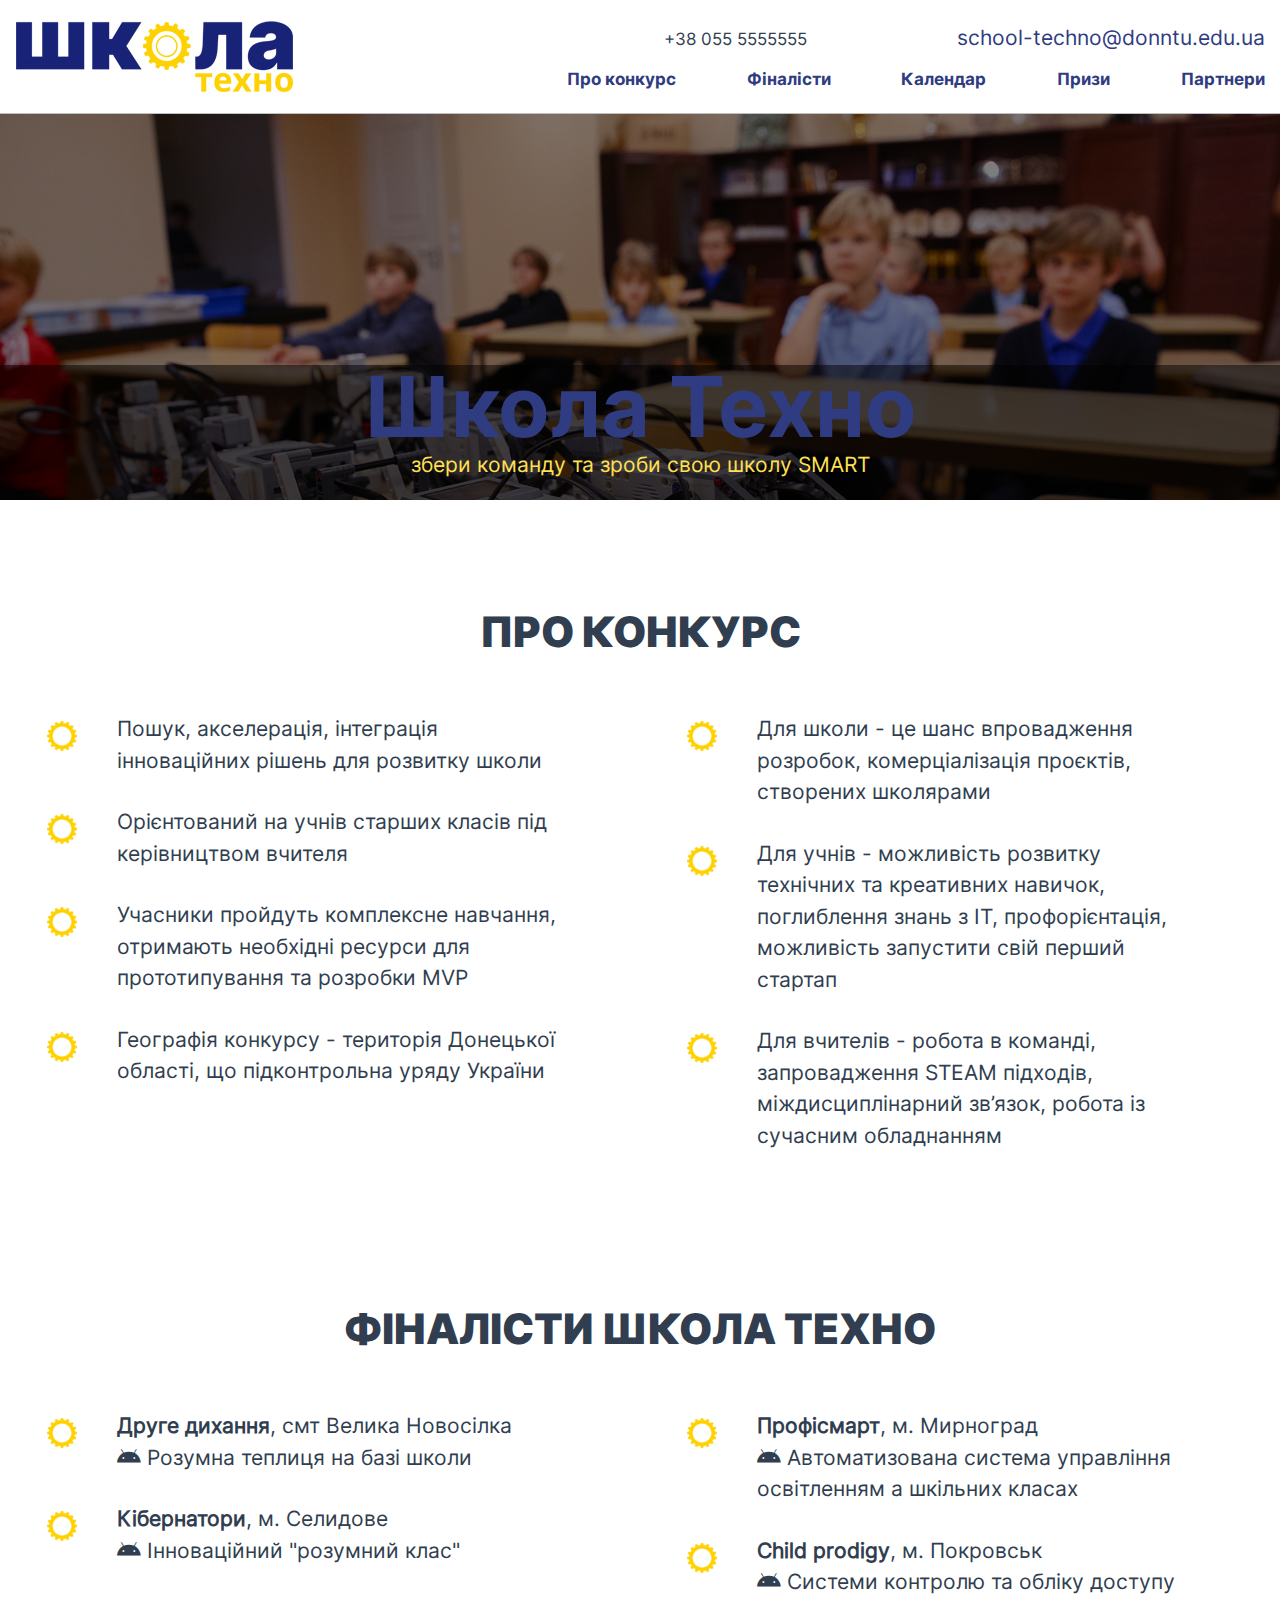
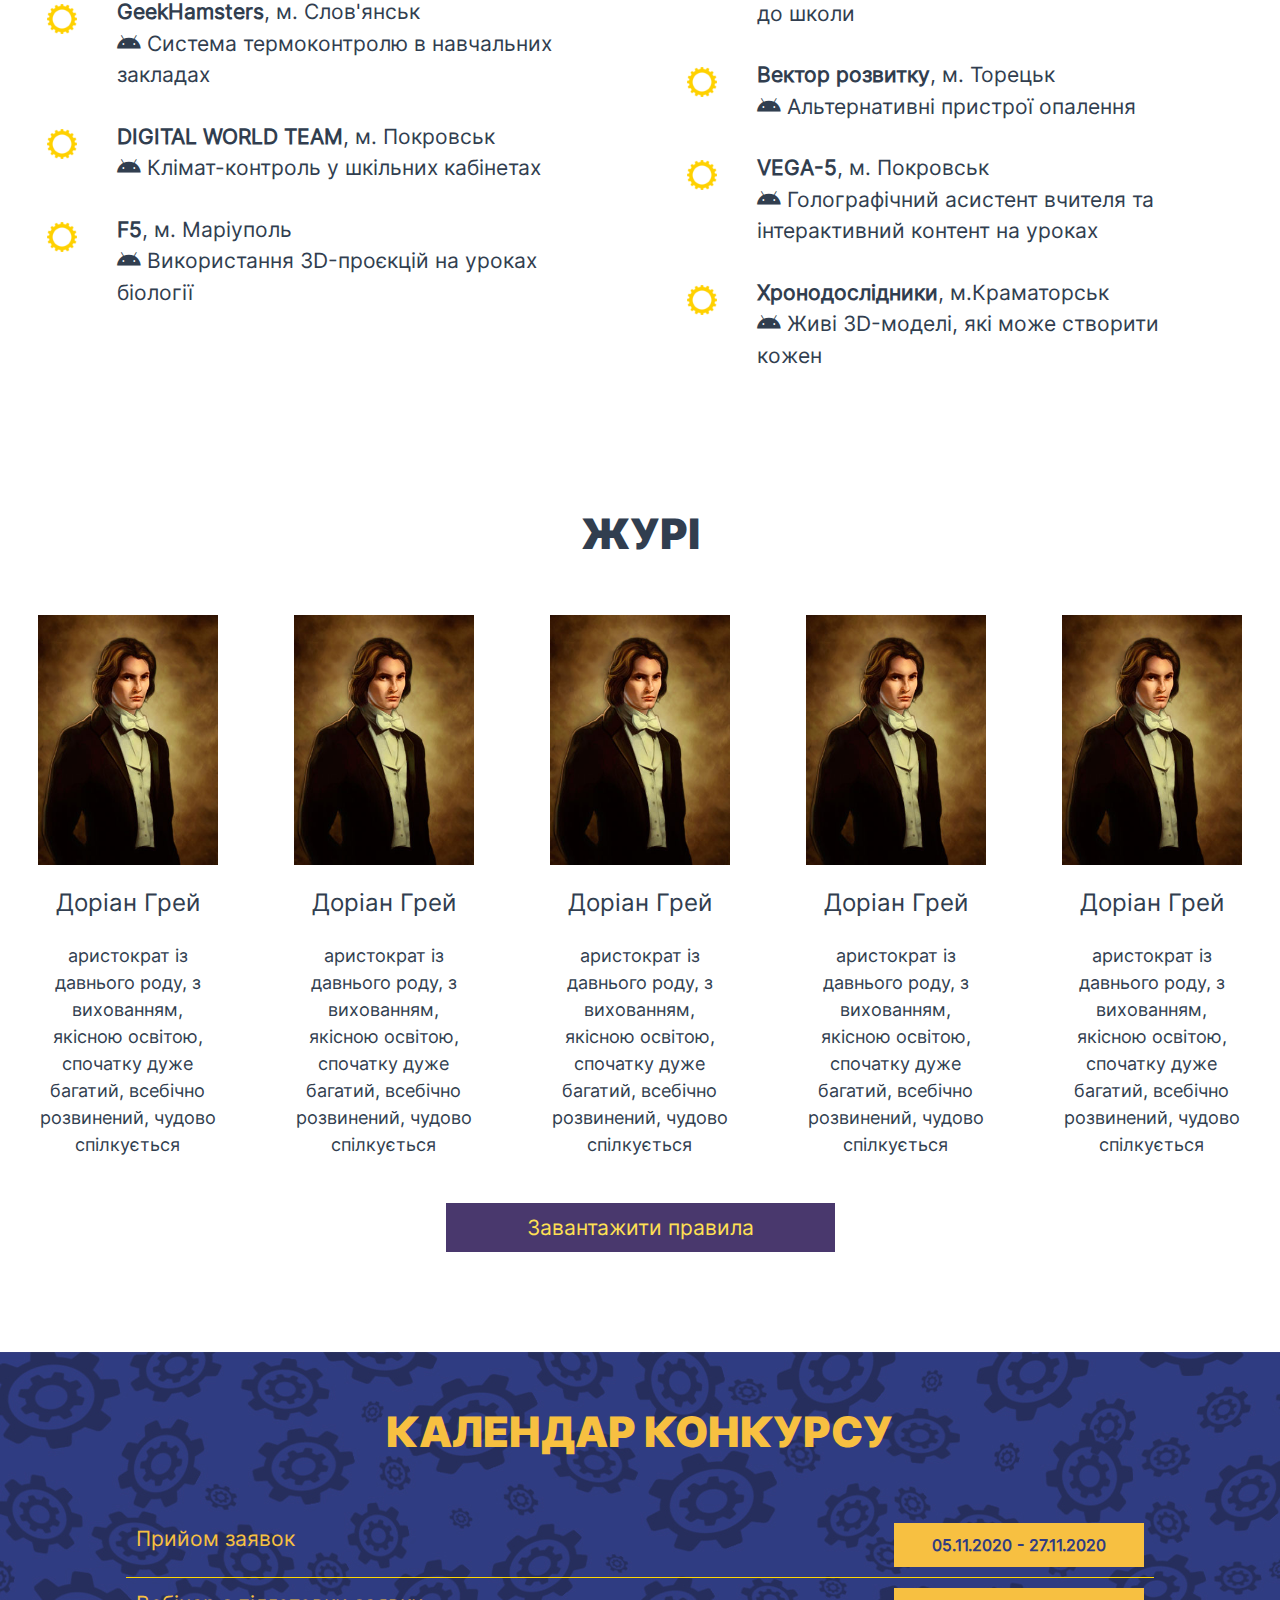
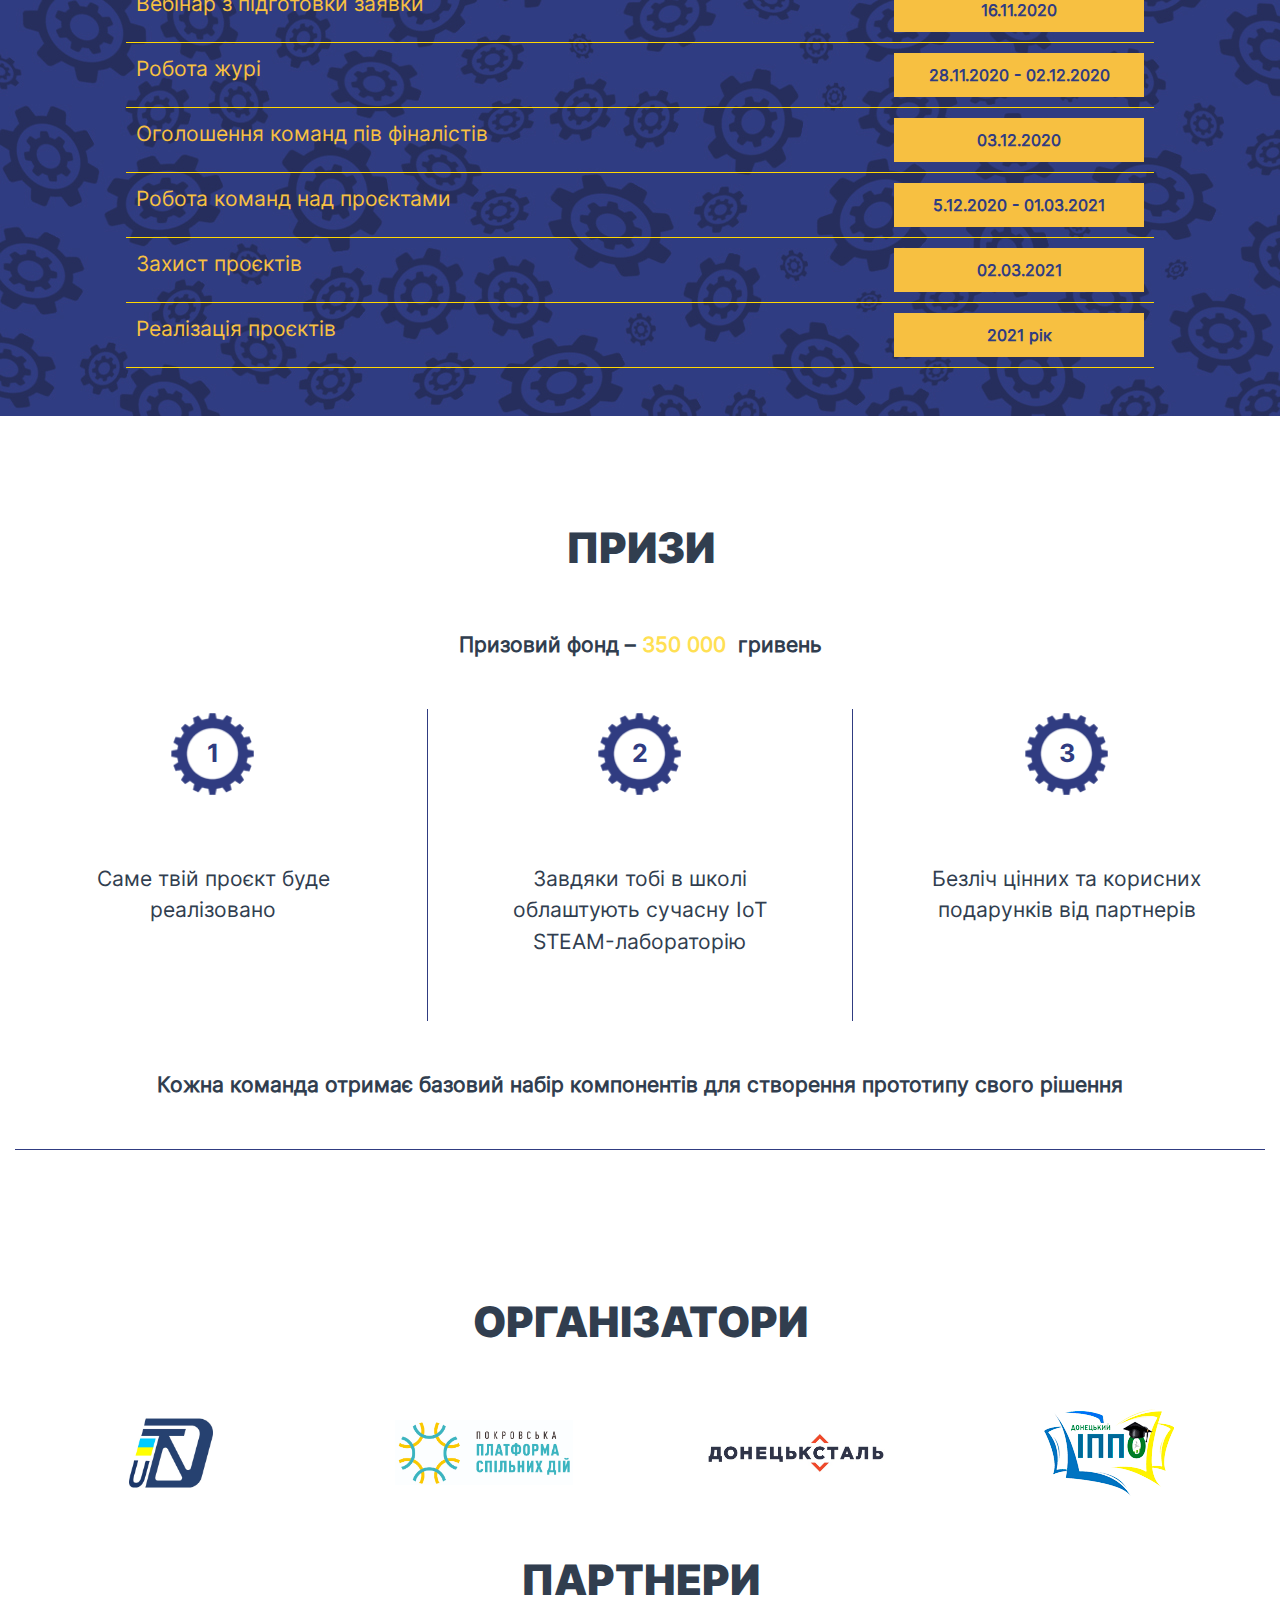
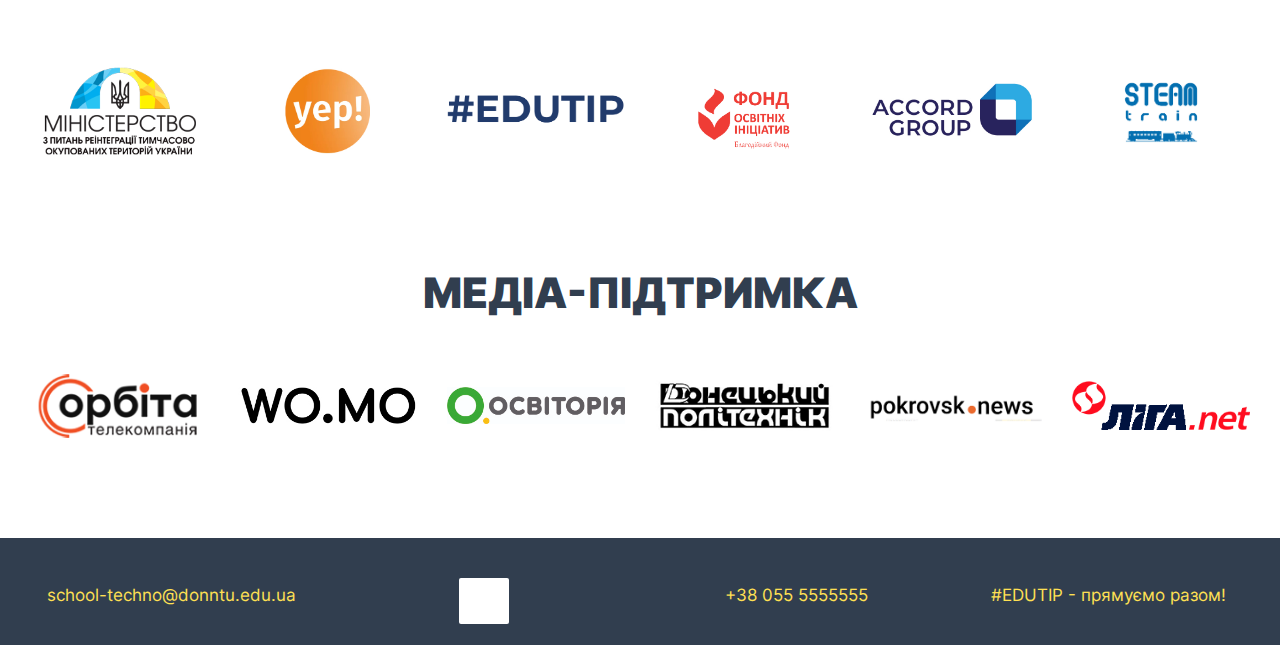
<file: index.html>
<!doctype html>
<html lang="ru">
<head>
    <!-- Required meta tags -->
    <meta charset="utf-8">
    <meta name="viewport" content="width=device-width, initial-scale=1, shrink-to-fit=no">
    <!--CSS -->
    <link rel="stylesheet" href="bootstrap/css/bootstrap.css">
    <link rel="stylesheet" href="css/slick.css">
    <link rel="stylesheet" href="css/slick-theme.css">
    <link rel="stylesheet" href="fonts/fonts.css">
    <link rel="stylesheet" href="css/main.css">
    <link rel="stylesheet" href="css/media.css">
    <link rel="stylesheet" href="css/owl.carousel.css">
    <link rel="stylesheet" href="css/owl.theme.default.css">
    <link rel="stylesheet" href="font-awesome/css/all.css">
    <title>Школа Техно</title>
</head>
<body>
    <button onclick="topFunction()" id="Btntop" title="Go to top">Top</button>
    <!-- header start -->
    <header>
        <!-- top menu -->
        <nav class="navbar  navbar-expand-lg navbar-light bg-white">
            <button class="navbar-toggler" type="button" data-toggle="collapse" data-target="#navbarTogglerDemo03" aria-controls="navbarTogglerDemo03" aria-expanded="false" aria-label="Toggle navigation">
                <span class="navbar-toggler-icon"></span>
            </button>
            <a class="navbar-brand" href="#"><img src="images/logo.jpg" alt="Школа Техно" class="logo"></a>
            <div class="collapse navbar-collapse" id="navbarTogglerDemo03">
                <div class="col-md-9 ml-auto text-md-right ">
                    <span class="mr-5" style="font-size:80%">+38 055 5555555</span> <span class="mr-5"><a href="https://www.youtube.com/channel/UCCKzuLb07nO9voCz6qYaTzw" style="color:red" target="_blank"><i class="fa fa-youtube fa-2x" aria-hidden="true"></i></a></span>
                    <a class="" href="" style="color:#303c81">school-techno@donntu.edu.ua</a>
                    <ul class="navbar-nav  justify-content-between">
                        <li class="nav-item ">
                            <a class="nav-link" href="#about">Про конкурс</a>
                        </li>
                        <li class="nav-item">
                            <a class="nav-link" href="#pravila">
                                Фіналісти
                            </a>
                        </li>
                        <li class="nav-item">
                            <a class="nav-link" href="#kalendar">Календар</a>
                        </li>
                        <li class="nav-item">
                            <a class="nav-link" href="#priz">Призи</a>
                        </li>
                        <li class="nav-item">
                            <a class="nav-link last-element" href="#partner">Партнери</a>
                        </li>
                    </ul>
                </div>
            </div>
        </nav>
    </header>
    <!--section 1 -->
    <section>
        <div class="container-fluid  d-md-block">
            <!-- start top block city form -->
            <div class="row row-flex row-flex-wrap">
                <div id="big-slider" class="owl-carousel owl-theme big-slider">
                    <div class="item  " data-interval="50000" style="background-image:url(images/slider/1.jpg);">
                        <span class="overlay"></span>
                        <div class="carousel-caption d-none d-sm-block">
                            <h2 class="bl">Школа  Техно </h2>
                            <p>збери команду та зроби свою школу SMART</p>
                        </div>
                    </div>
                </div>
            </div>
        </div>
    </section>
    <!-- end top block city form -->
    <!--конец section 1 -->
    <!--start section 2 -->
    <section>
        <a id="about" class="anchor"></a>
        <div class="container-md cont-2 ">
            <div class="row row-flex row-flex-wrap">
                <div class="col-12">
                    <h2 class="text-center zagol-36 text-uppercase">ПРО КОНКУРС</h2>
                </div>
                <div class="col-xl-6 col-lg-6 col-md-12">
                    <ul class="shest">
                        <li><p>Пошук, акселерація, інтеграція інноваційних рішень для розвитку школи</p></li>
                        <li>
                            <p>
                                Орієнтований на учнів старших класів під керівництвом вчителя
                            </p>
                        </li>
                        <li>
                            <p>
                                Учасники пройдуть комплексне навчання, отримають необхідні ресурси для прототипування та розробки MVP
                            </p>
                        </li>
                        <li>
                            <p>
                                Географія конкурсу - територія Донецької області, що підконтрольна уряду України
                            </p>
                        </li>
                    </ul>
                </div>
                <div class="col-xl-6 col-lg-6 col-md-12 d-flex flex-column justify-content-between align-items-stretch">
                    <ul class="shest">
                        <li><p>Для школи - це шанс впровадження розробок, комерціалізація проєктів, створених школярами</p></li>
                        <li>
                            <p>
                                Для учнів - можливість розвитку технічних та креативних навичок, поглиблення знань з ІТ, профорієнтація, можливість запустити свій перший стартап
                            </p>
                        </li>
                        <li>
                            <p>
                                Для вчителів - робота в команді, запровадження STEAM підходів, міждисциплінарний зв’язок, робота із сучасним обладнанням
                            </p>
                        </li>
                    </ul>
                </div>
            </div>
        </div>
    </section>
    <!--end section 2 -->
    <!-- start section 3 rools -->
    <section>
        <a id="pravila" class="anchor"></a>
        <div class="container-md cont-2 ">
            <div class="row row-flex row-flex-wrap">
                <div class="col-12">
                    <h2 class="text-center zagol-36 text-uppercase">Фіналісти Школа Техно</h2>
                </div>
            </div>
            <div class="row row-flex row-flex-wrap mb-5">
                <div class="col-md-6 col-12">
                    <ul class="shest">
                        <li><p><b>Друге дихання</b>, смт Велика Новосілка</p>  <p><i class="fab fa-android"></i>&nbsp;Розумна теплиця на базі школи</p></li>
                        <li><p><b>Кібернатори</b>, м. Селидове </p><p><i class="fab fa-android"></i>&nbsp;Інноваційний "розумний клас"</p></li>
                        <li><p><b>GeekHamsters</b>, м. Слов'янськ </p><p><i class="fab fa-android"></i>&nbsp;Система термоконтролю в навчальних закладах</p></li>
                        <li><p><b>DIGITAL WORLD TEAM</b>, м. Покровськ </p><p><i class="fab fa-android"></i>&nbsp;Клімат-контроль у шкільних кабінетах</p></li>
                        <li><p><b>F5</b>, м. Маріуполь </p><p><i class="fab fa-android"></i>&nbsp;Використання 3D-проєкцій на уроках біології</p></li>
                    </ul>
                </div>
                <div class="col-md-6 col-12">
                    <ul class="shest">
                        <li><p><b>Профісмарт</b>, м. Мирноград</p> <p><i class="fab fa-android"></i>&nbsp;Автоматизована система управління освітленням а шкільних класах</p></li>
                        <li><p><b>Сhild prodigy</b>, м. Покровськ</p> <p><i class="fab fa-android"></i>&nbsp;Системи контролю та обліку доступу до школи</p></li>
                        <li><p><b>Вектор розвитку</b>, м. Торецьк</p> <p><i class="fab fa-android"></i>&nbsp;Альтернативні пристрої опалення</p></li>
                        <li><p><b>VEGA-5</b>, м. Покровськ</p>  <p><i class="fab fa-android"></i>&nbsp;Голографічний асистент вчителя та інтерактивний контент на уроках </li>
                        <li><p><b>Хронодослідники</b>, м.Краматорськ</p> <p><i class="fab fa-android"></i>&nbsp;Живі 3D-моделі, які може створити кожен</li>
                    </ul>
                </div>
            </div>
        </div>
    </section>
    <!-- start section 4 jury -->
    <section id="juri">
        <div class="container-md cont-2 ">
            <div class="row row-flex row-flex-wrap">
                <div class="col-xl-12  col-xs-12  offset-0">
                    <h2 class="text-center zagol-36 text-uppercase">ЖУРІ</h2>
                </div>
            </div>
            <div class="row row-flex align-content-around flex-wrap justify-content-around ">
                <div class="col-md-6 col-xl-2 col-12 text-center mb-5 mb-lg-0">
                    <img class="" src="./images/dorian-grey.jpg"> <h3 class="my-4">Доріан Грей</h3><p>
                        аристократ із давнього роду, з вихованням, якісною освітою, спочатку дуже багатий, всебічно розвинений, чудово спілкується
                    </p>
                </div>
                <div class="col-md-6 col-xl-2 col-12 text-center mb-5 mb-lg-0">
                    <img class="" src="./images/dorian-grey.jpg"> <h3 class="my-4">Доріан Грей</h3><p>
                        аристократ із давнього роду, з вихованням, якісною освітою, спочатку дуже багатий, всебічно розвинений, чудово спілкується
                    </p>
                </div>
                <div class="col-md-6 col-xl-2 col-12 text-center mb-5 mb-lg-0">
                    <img class="" src="./images/dorian-grey.jpg"> <h3 class="my-4">Доріан Грей</h3><p>
                        аристократ із давнього роду, з вихованням, якісною освітою, спочатку дуже багатий, всебічно розвинений, чудово спілкується
                    </p>
                </div>
            <div class="col-md-6 col-xl-2 col-12 text-center mb-5 mb-lg-0">
                    <img class="" src="./images/dorian-grey.jpg"> <h3 class="my-4">Доріан Грей</h3><p>
                        аристократ із давнього роду, з вихованням, якісною освітою, спочатку дуже багатий, всебічно розвинений, чудово спілкується
                    </p>
                </div>
            <div class="col-md-6 col-xl-2 col-12 text-center mb-5 mb-lg-0">
                <img class="" src="./images/dorian-grey.jpg"> <h3 class="my-4">Доріан Грей</h3><p>
                    аристократ із давнього роду, з вихованням, якісною освітою, спочатку дуже багатий, всебічно розвинений, чудово спілкується
                </p>
            </div>
            </div>
        </div>
        <div class="row row-flex row-flex-wrap mb-5">
            <div class="col-xl-12 col-md-12 col-xs-12">
                <div class="text-center">
                    <a href="nakaz.pdf" target="_blank" class="btn  btn-techno">Завантажити правила</a>
                </div>
            </div>
        </div>
    </section>
    <!-- start section 5 calendar -->
    <section id="kalendar1">
        <a id="kalendar" class="anchor"></a>
        <div class="container-fluid cont-kalendar py-5">
            <div class="row row-flex row-flex-wrap">
                <div class="col-xl-10 col-md-10 col-xs-12 offset-md-1">
                    <h2 class="text-center zagol-36 text-uppercase ">Календар конкурсу</h2>
                    <div class="d-flex etap ">
                        <div class="text ">
                            <p>Прийом заявок</p>
                        </div>
                        <div class="data ml-auto">
                            <p>05.11.2020 - 27.11.2020</p>
                        </div>
                    </div>
                    <div class="d-flex etap ">
                        <div class="text ">
                            <p>Вебінар з підготовки заявки </p>
                        </div>
                        <div class="data ml-auto">
                            <p>16.11.2020</p>
                        </div>
                    </div>
                    <div class="d-flex etap ">
                        <div class="text ">
                            <p>Робота журі</p>
                        </div>
                        <div class="data ml-auto">
                            <p> 28.11.2020 - 02.12.2020</p>
                        </div>
                    </div>
                    <div class="d-flex etap ">
                        <div class="text">
                            <p> Оголошення команд пів фіналістів</p>
                        </div>
                        <div class="data ml-auto">
                            <p>03.12.2020</p>
                        </div>
                    </div>
                    <div class="d-flex etap ">
                        <div class="text ">
                            <p>Робота команд над проєктами</p>
                        </div>
                        <div class="data ml-auto">
                            <p>5.12.2020 - 01.03.2021</p>
                        </div>
                    </div>
                    <div class="d-flex etap ">
                        <div class="text ">
                            <p>Захист проєктів</p>
                        </div>
                        <div class="data ml-auto">
                            <p>02.03.2021</p>
                        </div>
                    </div>
                    <div class="d-flex etap ">
                        <div class="text ">
                            <p>Реалізація проєктів </p>
                        </div>
                        <div class="data ml-auto">
                            <p> 2021 рік</p>
                        </div>
                    </div>
                </div>
            </div>
        </div>
    </section>
    <!-- start блок 6 prize -->
    <section id="priz1">
        <a id="priz" class="anchor"></a>
        <div class="container-md cont-2 ">
            <h2 class="text-center zagol-36 text-uppercase">ПРИЗИ</h2>
            <p class="text-center font-weight-bold my-5">Призовий фонд – <span class="gold"> 350 000 </span>&nbsp;гривень</p>
            <div class="row row-flex row-flex-wrap">
                <div class="col-xl-4 col-md-4 col-xs-12">
                    <div class="mesto d-flex align-items-center"><span>1</span></div>
                    <p class="text-center  my-5 px-5 py-3">	Саме твій проєкт буде реалізовано</p>
                </div>
                <div class="col-xl-4 col-md-4 col-xs-12 border-right border-left border-blue">
                    <div class="mesto d-flex align-items-center"><span>2</span></div>
                    <p class="text-center  my-5 px-5 py-3">Завдяки тобі в школі облаштують сучасну ІоТ STEAM-лабораторію</p>
                </div>
                <div class="col-xl-4 col-md-4 col-xs-12">
                    <div class="mesto d-flex align-items-center"><span>3</span></div>
                    <p class="text-center  my-5 px-5 py-3">	Безліч цінних та корисних подарунків від партнерів</p>
                </div>
            </div>
            <div class="row row-flex row-flex-wrap">
                <div class="col-12">
                    <p class="text-center font-weight-bold my-5">Кожна команда отримає базовий набір компонентів для створення прототипу свого рішення</p>
                    <p class="mb-4"><hr></p>
                </div>
            </div>
        </div>
    </section>
    <!-- start блок 7 partner -->
    <section id="partner1" class="mb-0">
        <a id="partner" class="anchor"></a>
        <div class="container cont-2 partner">
            <h2 class="text-center zagol-36 text-uppercase">Організатори</h2>
            <div class="d-flex align-content-around flex-wrap justify-content-around align-items-center pn">
                <div class="col-lg-3 col-xl-2 col-6 text-center "><a href="https://donntu.edu.ua/"><img src="./images/logos/donntu.jpg" style="height:100px"></a></div>
                <div class="col-lg-3 col-xl-2 col-6 text-center "><a href="https://www.facebook.com/goppsd/"><img src="./images/logos/ppsd.jpg"></a></div>
                <div class="col-lg-3 col-xl-2 col-6 text-center "><a href="http://donetsksteel.com.ua/"><img src="./images/logos/ds-ua.jpg"></a></div>
                <div class="col-lg-3 col-xl-2 col-6 text-center "><a href="https://ippo.dn.ua/"><img src="./images/logos/ipo.png"></a></div>
            </div>
        </div>
    </section>
    <section>
        <div class="container cont-2 partner">
            <h2 class="text-center zagol-36 text-uppercase">Партнери</h2>
            <div class="d-flex align-content-around flex-wrap justify-content-around align-items-center">
                <div class="col-lg-1 col-xl-2 col-6 text-center "><a href="https://mtot.gov.ua/"><img src="./images/logos/ministry.png"></a></div>
                <div class="col-lg-3 col-xl-2 col-6 text-center "><a href="http://www.yepworld.org/ua/about/"><img src="./images/logos/yep.jpg"></a></div>
                <div class="col-lg-3 col-xl-2 col-6 text-center "><a href="https://donntu.edu.ua/international/mizhnarodni-proekti/proekt-edutip"><img src="./images/logos/edutip.png"></a></div>
                <div class="col-lg-3 col-xl-2 col-6 text-center "><a href="http://www.eif.org.ua/"><img src="./images/logos/foi.jpg"></a></div>
                <div class="col-lg-3 col-xl-2 col-6 text-center "><a href="https://accord-group.com/"><img src="./images/logos/ag.jpg"></a></div>
                <div class="col-lg-3 col-xl-2 col-6 text-center "><a href="http://www.steamtrain.com.ua/"><img src="./images/logos/steam.jpg"></a></div>
            </div>
        </div>
    </section>
    <section>
        <div class="container cont-2 partner">
            <h2 class="text-center zagol-36 text-uppercase">Медіа-підтримка</h2>
            <div class="d-flex align-content-around flex-wrap justify-content-around align-items-center">
                <div class="col-lg-3 col-xl-2 col-6 text-center "><a href="https://orbita.dn.ua/"><img src="./images/logos/orbita.png"></a></div>
                <div class="col-lg-3 col-xl-2 col-6 text-center "><a href="https://womo.ua/"><img src="./images/logos/womo.jpg"></a></div>
                <div class="col-lg-3 col-xl-2 col-6 text-center "><a href="https://osvitoria.org/"><img src="./images/logos/osvitoria.jpg"></a></div>
                <div class="col-lg-3 col-xl-2 col-6 text-center "><a href="https://donntu.edu.ua/donpolitech"><img src="./images/logos/dp.jpg"></a></div>
                <div class="col-lg-3 col-xl-2 col-6 text-center "><a href="https://pokrovsk.news/"><img src="./images/logos/pn.jpg"></a></div>
                <div class="col-lg-3 col-xl-2 col-6 text-center "><a href="https://www.liga.net/"><img src="./images/logos/liganet.png"></a></div>
            </div>
        </div>
    </section>
    <!-- footer -->
    <footer id="kontakt">
        <div class="container-fluid bg-dark">
            <div class="container foot-cont  d-xl-block">
                <div class="row row-flex align-content-around flex-wrap justify-content-around">
                    <div class="col-xs-12 col-lg-3 text-center">
                        <a class="gold " href="">school-techno@donntu.edu.ua</a>
                    </div>
                    <div class="col-xs-12 col-lg-3 text-center">
                        <span class="mx1-5"><a href="https://www.youtube.com/channel/UCCKzuLb07nO9voCz6qYaTzw" style="color:red" target="_blank"><i style=" background: #fff; padding: 2px 4px; border-radius:2px" class="fa fa-youtube fa-2x" aria-hidden="true"></i></a></span>
                    </div>
                    <div class="col-xs-12 col-lg-3 text-center">
                        <a class="gold " href="">+38 055 5555555</a>
                    </div>
                    <div class="col-xs-12 col-lg-3 text-center"><a class="gold" href="https://donntu.edu.ua/international/mizhnarodni-proekti/proekt-edutip"> #EDUTIP - прямуємо разом!</a></div>
                </div>
                <!--футер md end-->
            </div>
        </div>
    </footer>
    <!-- Optional JavaScript -->
    <!-- jQuery first, then Popper.js, then Bootstrap JS -->
    <script src="js/jquery-3.3.1.min.js"></script>
    <script src="js/popper.min.js"></script>
    <script src="js/owl.carousel.js"></script>
    <script src="bootstrap/js/bootstrap.min.js"></script>
    <script src="js/slick.min.js"></script>
    <script src="js/jquery-migrate-1.2.1.min.js"></script>
    <script src="js/jquery.maskedinput.min.js"></script>
    <script src="js/script.js"></script>
    <script src="js/main.js"></script>
</body>
</html>
</file>
<file: fonts/fonts.css>
@font-face{
font-family:Roboto;
src:url('roboto-light.eot');
src:local('roboto light'), local('roboto-light'),
url('roboto-light.eot?#iefix') format('embedded-opentype'),
url('roboto-light.woff2') format('woff2'),
url('roboto-light.woff') format('woff'),
url('roboto-light.ttf') format('truetype');
font-weight:300;
}
@font-face{
font-family:Roboto;
src:url('roboto-lightitalic.eot');
src:local('roboto light italic'), local('roboto-lightitalic'),
url('roboto-lightitalic.eot?#iefix') format('embedded-opentype'),
url('roboto-lightitalic.woff2') format('woff2'),
url('roboto-lightitalic.woff') format('woff'),
url('roboto-lightitalic.ttf') format('truetype');
font-weight:300;
font-style:italic;
}
@font-face{
font-family:Roboto;
src:url('roboto-regular.eot');
src:local('roboto regular'), local('roboto-regular'),
url('roboto-regular.eot?#iefix') format('embedded-opentype'),
url('roboto-regular.woff2') format('woff2'),
url('roboto-regular.woff') format('woff'),
url('roboto-regular.ttf') format('truetype');
}
@font-face{
font-family:Roboto;
src:url('roboto-italic.eot');
src:local('roboto italic'), local('roboto-italic'),
url('roboto-italic.eot?#iefix') format('embedded-opentype'),
url('roboto-italic.woff2') format('woff2'),
url('roboto-italic.woff') format('woff'),
url('roboto-italic.ttf') format('truetype');
font-style:italic;
}
@font-face{
font-family:Roboto;
src:url('roboto-medium.eot');
src:local('roboto medium'), local('roboto-medium'),
url('roboto-medium.eot?#iefix') format('embedded-opentype'),
url('roboto-medium.woff2') format('woff2'),
url('roboto-medium.woff') format('woff'),
url('roboto-medium.ttf') format('truetype');
font-weight:500;
}
@font-face{
font-family:Roboto;
src:url('roboto-mediumitalic.eot');
src:local('roboto medium italic'), local('roboto-mediumitalic'),
url('roboto-mediumitalic.eot?#iefix') format('embedded-opentype'),
url('roboto-mediumitalic.woff2') format('woff2'),
url('roboto-mediumitalic.woff') format('woff'),
url('roboto-mediumitalic.ttf') format('truetype');
font-weight:500;
font-style:italic;
}
@font-face{
font-family:Roboto;
src:url('roboto-bold.eot');
src:local('roboto bold'), local('roboto-bold'),
url('roboto-bold.eot?#iefix') format('embedded-opentype'),
url('roboto-bold.woff2') format('woff2'),
url('roboto-bold.woff') format('woff'),
url('roboto-bold.ttf') format('truetype');
font-weight:700;
}
@font-face{
font-family:Roboto;
src:url('roboto-bolditalic.eot');
src:local('roboto bold italic'), local('roboto-bolditalic'),
url('roboto-bolditalic.eot?#iefix') format('embedded-opentype'),
url('roboto-bolditalic.woff2') format('woff2'),
url('roboto-bolditalic.woff') format('woff'),
url('roboto-bolditalic.ttf') format('truetype');
font-weight:700;
font-style:italic;
}
@font-face{
font-family:Roboto;
src:url('roboto-black.eot');
src:local('roboto black'), local('roboto-black'),
url('roboto-black.eot?#iefix') format('embedded-opentype'),
url('roboto-black.woff2') format('woff2'),
url('roboto-black.woff') format('woff'),
url('roboto-black.ttf') format('truetype');
font-weight:900;
}
@font-face{
font-family:Roboto;
src:url('roboto-blackitalic.eot');
src:local('roboto black italic'), local('roboto-blackitalic'),
url('roboto-blackitalic.eot?#iefix') format('embedded-opentype'),
url('roboto-blackitalic.woff2') format('woff2'),
url('roboto-blackitalic.woff') format('woff'),
url('roboto-blackitalic.ttf') format('truetype');
font-weight:900;
font-style:italic;
}
@font-face{
font-family:'Roboto Condensed';
src:url('robotocondensed-light.eot');
src:local('roboto condensed light'), local('robotocondensed-light'),
url('robotocondensed-light.eot?#iefix') format('embedded-opentype'),
url('robotocondensed-light.woff2') format('woff2'),
url('robotocondensed-light.woff') format('woff'),
url('robotocondensed-light.ttf') format('truetype');
font-weight:300;
}
@font-face{
font-family:'Roboto Condensed';
src:url('robotocondensed-lightitalic.eot');
src:local('roboto condensed light italic'), local('robotocondensed-lightitalic'),
url('robotocondensed-lightitalic.eot?#iefix') format('embedded-opentype'),
url('robotocondensed-lightitalic.woff2') format('woff2'),
url('robotocondensed-lightitalic.woff') format('woff'),
url('robotocondensed-lightitalic.ttf') format('truetype');
font-weight:300;
font-style:italic;
}
@font-face{
font-family:'Roboto Condensed';
src:url('robotocondensed-italic.eot');
src:local('roboto condensed italic'), local('robotocondensed-italic'),
url('robotocondensed-italic.eot?#iefix') format('embedded-opentype'),
url('robotocondensed-italic.woff2') format('woff2'),
url('robotocondensed-italic.woff') format('woff'),
url('robotocondensed-italic.ttf') format('truetype');
font-style:italic;
}
@font-face{
font-family:'Roboto Condensed';
src:url('robotocondensed-regular.eot');
src:local('roboto condensed regular'), local('robotocondensed-regular'),
url('robotocondensed-regular.eot?#iefix') format('embedded-opentype'),
url('robotocondensed-regular.woff2') format('woff2'),
url('robotocondensed-regular.woff') format('woff'),
}
@font-face{
font-family:'Roboto Condensed';
src:url('robotocondensed-bold.eot');
src:local('roboto condensed bold'), local('robotocondensed-bold'),
url('robotocondensed-bold.eot?#iefix') format('embedded-opentype'),
url('robotocondensed-bold.woff2') format('woff2'),
url('robotocondensed-bold.woff') format('woff'),
url('robotocondensed-bold.ttf') format('truetype');
font-weight:700;
}
@font-face{
font-family:'Roboto Condensed';
src:url('robotocondensed-bolditalic.eot');
src:local('roboto condensed bold italic'), local('robotocondensed-bolditalic'),
url('robotocondensed-bolditalic.eot?#iefix') format('embedded-opentype'),
url('robotocondensed-bolditalic.woff2') format('woff2'),
url('robotocondensed-bolditalic.woff') format('woff'),
url('robotocondensed-bolditalic.ttf') format('truetype');
font-weight:700;
font-style:italic;
}
</file>
<file: css/main.css>
@charset "UTF-8";

@font-face {
    font-family: Intel; /* Имя шрифта */
    src: url(../fonts/Inter-Regular-slnt=0.ttf); /* Путь к файлу со шрифтом */
}

@font-face {
    font-family: Inter-SemiBold; /* Имя шрифта */
    src: url(../fonts/Inter-SemiBold-slnt=0.ttf); /* Путь к файлу со шрифтом */
}

@font-face {
    font-family: Inter-Bold; /* Имя шрифта */
    src: url(../fonts/Inter-Bold-slnt=0.ttf); /* Путь к файлу со шрифтом */
}

@font-face {
    font-family: Inter-Black; /* Имя шрифта */
    src: url(../fonts/Inter-Black-slnt=0.ttf); /* Путь к файлу со шрифтом */
}

body {
    color: #313e4f;
    font-family: Intel,sans-serif !important;
    font-size: 21px;
    min-width: 320px;
}

p {
    margin: 0;
}

a:hover {
    color: #1998a8;
    text-decoration: none;
}

a p:hover {
    color: #099 !important;
    text-decoration: none;
}

hr {
    border-top: 1px solid #303c81;
    margin: 40px 0;
}

h3 {
    font-size: 1.5rem
}

#search {
    background: url(../images/search.png) no-repeat scroll 14px 14px;
    background-size: 18px 18px;
    padding-left: 40px;
}

input:focus::-webkit-input-placeholder {
    color: transparent !important;
}

input:focus:-moz-placeholder {
    color: transparent !important;
}

input:focus::-moz-placeholder {
    color: transparent !important;
}

input:focus:-ms-input-placeholder {
    color: transparent !important;
}

.collapse-arrow-down.collapsed {
    background: url(../images/down.png) no-repeat scroll 15px 30px;
    background-size: 15px 12px;
    padding-left: 40px;
}

.collapse-arrow-in {
    background: url(../images/up.png) no-repeat scroll 15px 30px;
    background-size: 15px 12px;
    padding-left: 40px;
}

.collapse-arrow-d.collapsed {
    background: url(../images/down.png) no-repeat scroll 15px 30px;
    background-size: 15px 12px;
    padding-left: 40px;
}

.footer-arrow-up.collapsed {
    background: url(../images/down-down.png) no-repeat scroll 17px 10px;
    background-size: 17px 10px;
    padding-left: 40px;
}

.collapse-arrow-up {
    background: url(../images/up.png) no-repeat scroll 15px 30px;
    background-size: 15px 12px;
    padding-left: 40px;
}

.footer-arrow-d {
    background: url(../images/up-down.png) no-repeat scroll 17px 10px;
    background-size: 17px 10px;
    padding-left: 40px;
}

.news-btn {
    margin-top: 204px;
}

.gar {
    padding-left: 0;
}

.btn-vopros {
    margin-top: 200px;
}

.btn-vopros-blok {
    margin-bottom: 16px;
    margin-top: 283px;
}

.btn-outline-primary {
    background-color: transparent;
    background-image: none;
    border-color: #2287c9;
    border-width: 2px;
    color: #313e4f;
    font-family: Roboto;
    font-weight: 0 !important;
}

    .btn-outline-primary:hover {
        background-color: transparent;
        border-color: #1998a8;
        color: #313e4f;
        font-family: Roboto;
        font-weight: 600 !important;
    }

.card a {
    color: #000;
}

#navbarToggler a {
    color: #d0d2d5;
    font-weight: 500;
    padding-bottom: 11px;
    padding-left: 20px;
    padding-right: 20px;
    padding-top: 11px;
}

    #navbarToggler a:hover {
        background: #2287c9;
        color: #fff !important;
        padding-bottom: 11px;
        padding-left: 20px;
        padding-right: 20px;
        padding-top: 11px;
    }

.blok1 {
    padding: 40px;
}

.form-control {
    border-radius: 0 !important;
    font-size: 14px;
    margin-bottom: 10px;
}

.blok3 {
    padding: 40px 32px;
}

.blok3-form-soglas {
    font-size: 12px;
}

.cont-1 {
    margin-bottom: 40px;
    margin-top: 40px;
}

.card-deck {
    margin-top: 15px;
}

.cont-2 .card {
    height: 160px;
    margin-bottom: 20px;
}

.cont-2 {
    margin-bottom: 45px;
}

.carousel-item p {
    height: 100px;
}

.top-1 {
    padding-bottom: 0 !important;
    padding-top: 0 !important;
}

.top3-but {
    background: #2287c9;
    margin-left: 1px;
    padding: 20px 15px;
}

.top2-but {
    background: #2287c9;
    padding: 15px;
}

.top1-but {
    background: #2287c9;
    margin-left: 1px;
    padding: 20px 21px 21px 21px;
}

.navbar-toggler, .poisk {
    border: none;
}

.navbar-toggler {
    padding-left: 0;
    padding-right: 0;
}

.logo-md {
    padding-left: 15px;
}

.top-cont {
    padding-left: 0;
    padding-right: 0;
}

.card-header {
    background-color: #fff;
    border-bottom: 0 !important;
}

.big-blok {
    padding-bottom: 12px;
    padding-top: 30px;
}

.news-blok {
    padding-bottom: 5em;
    padding-top: 5em;
}

.slider_box {
    height: 315px;
    margin: 0 auto;
    position: relative;
    width: 1160px;
}

.slider_box-md {
    height: 315px;
    margin: 0 auto;
    position: relative;
    width: 606px;
}

.slider_box-xs {
    height: 315px;
    margin: 0 auto;
    position: relative;
    width: 232px;
}

.slider {
    height: auto;
    margin: 0 auto;
    overflow: hidden;
    position: relative;
    width: 100%;
}

.slider-md {
    height: 315px;
    margin: 0 auto;
    overflow: hidden;
    position: relative;
    width: 558px;
}

.slider-xs {
    height: 315px;
    margin: 0 auto;
    overflow: hidden;
    position: relative;
    width: 184px;
}

#polzunok, #polzunok2, #polzunok3 {
    height: 315px;
    left: 0;
    padding-left: 12px;
    position: relative;
    width: 3000px;
}

.slider div, .slider-md div, .slider-xs div {
    float: left;
    height: 315px;
    width: 170px;
}

    .slider div img, .slider-md div img, .slider-xs div img {
        height: 225px;
        left: 50%;
        max-width: 168px;
        position: relative;
        top: 110px;
        transform: translate(-50%,-50%);
    }

.slider_button {
    cursor: pointer;
    height: 24px;
    position: absolute;
    width: 24px;
}

    .slider_button.left {
        background: url(../images/left_arrow.png) no-repeat center center;
        left: 0;
        top: 120px;
    }

        .slider_button.left:hover {
            background: url(../images/left_arrow_hover.png) no-repeat center center;
        }

    .slider_button.right {
        background: url(../images/right_arrow.png) no-repeat center center;
        right: 0;
        top: 120px;
    }

        .slider_button.right:hover {
            background: url(../images/right_arrow_hover.png) no-repeat center center;
        }

.cont-1__h2 {
    margin-bottom: 35px;
}

.slider_item card {
    margin-left: 1em;
}

.sert-vid {
    padding-bottom: 40px;
}

.foot-cont {
    padding-bottom: 3em;
    padding-top: 3em;
}

.foot-text {
    font-size: 12px;
    line-height: 18px;
    padding-top: 20px;
}

.foot-zagol {
    color: #2698d4;
    font-weight: 500;
    padding-bottom: 16px;
}

.foot-menu a {
    color: #ccc;
    line-height: 26px;
}

.footer-tegi button {
    border-radius: 90px !important;
    color: #ccc;
    margin: 5px;
}

    .footer-tegi button:hover {
        background: 0 0 !important;
        border-color: #099 !important;
        color: #099;
    }

.pod-blok {
    padding-bottom: 1em;
}

.nad-blok {
    padding-top: 2em;
}

.okno {
    padding: 40px;
}

.top-menu {
    color: #313e4f !important;
    font-family: Roboto;
    font-size: 14px;
    font-weight: 500;
}

    .top-menu .nav-link {
        color: #313e4f !important;
    }

.nav-link {
    padding-bottom: 13px;
    padding-top: 13px;
}

.top-menu a:hover {
    color: #1998a8 !important;
}

#search.form-control::-webkit-input-placeholder {
    color: #9c9c9c;
    opacity: .5 !important;
}

#search.form-control::-moz-placeholder {
    color: #9c9c9c;
    opacity: .5 !important;
}

#search.form-control:-ms-input-placeholder {
    color: #9c9c9c;
    opacity: .5 !important;
}

#search.form-control::placeholder {
    color: #9c9c9c;
    opacity: .5 !important;
}

.form-control {
    color: #9c9c9c;
}

    .form-control::-webkit-input-placeholder {
        color: #9c9c9c;
    }

    .form-control::-moz-placeholder {
        color: #9c9c9c;
    }

    .form-control:-ms-input-placeholder {
        color: #9c9c9c;
    }

    .form-control::placeholder {
        color: #9c9c9c;
    }

.form-poisk {
    border: 2px solid #ced4da;
    height: 45px;
}

.nomer-phone {
    color: #313e4f;
    font-size: 20px;
    font-weight: 500;
}

.nomer-phone-small {
    color: #3c3c3c;
    font-size: 12px;
}

.blok-ferst {
    padding: 40px;
}

.blok-ferst-center {
    border: 3px solid #e1e1e1;
}

.blok-ferst-1 {
    color: #3c3c3c;
    line-height: 20px;
    padding-top: 15px;
}

.blok-ferst-1-niz {
    margin-bottom: 0;
}

.blok-ferst-2 {
    padding: 40px 35px;
}

.blok-ferst-3 {
    padding: 30px 19px 50px 19px;
}

.form-zayavka {
    height: 35px !important;
    padding-left: .3rem !important;
}

.blok1-form-soglas {
    font-size: 12px;
}

.sertifikat {
    margin-bottom: .5em !important;
    padding-top: 14px;
}

.zagol-36 {
    color: #313e4f;
    font-size: 42px;
    line-height: 1.5;
    font-family: Inter-Black
}

.blok-second {
    padding-bottom: 40px;
    padding-top: 45px;
}

.blok-second-zag {
    color: #313e4f;
    font-weight: 600;
}

.3blok-date {
    color: #3c3c3c;
    font-size: 16px;
}

.card-footer {
    background-color: #fff;
    border-top: none;
}

.blok-second-zag:hover {
    color: #099 !important;
}

.visjta64 {
    height: 64px;
}

.non-border {
    border-left: none;
    border-right: none;
}

.blok-phon-nomer {
    padding-left: 80px;
}

.blok-knopki {
    padding-left: 70px;
}

.text-slay a {
    color: #2287c9;
}

    .text-slay a:hover {
        color: #099 !important;
    }

.bloki-card:hover {
    box-shadow: 0 0 10px 0 #e9e9e9;
}

#news .card {
    border: 0 solid #ebebeb;
}

    #news .card:hover {
        border: 0 solid #ebebeb;
        box-shadow: 0 0 10px 0 #e9e9e9;
    }

.bloki-card {
    border-radius: 0 !important;
    line-height: 20px;
}

.blok1-form-soglas {
    line-height: 16px;
}

.btn-poisk-xs {
    padding-left: 0;
    padding-right: 1px;
}

.vopros-btn {
    padding-left: 30px;
    padding-right: 30px;
}

.card {
    border: 1px solid #ebebeb;
    border-radius: 0;
}

#accordion {
    padding-right: 0;
}

    #accordion .card {
        border-left: 0;
        border-right: 0;
    }

    #accordion .card-body {
        line-height: 20px;
        padding-top: 0;
    }

#garmodhka {
    padding-bottom: 8px;
    padding-top: 8px;
}

#down-garmodhka {
    background: url(images/up-down.png) no-repeat scroll 17px 10px;
    background-size: 17px 10px;
    padding-left: 40px;
}

#accordion .btn-outline-primary {
    background: url(../images/btn-right.png) no-repeat scroll 126px 12px;
    background-size: 7px 12px;
    border-width: 2px;
    padding-right: 30px;
    width: 150px;
}

.vopros-btn {
    background: url(../images/btn-right.png) no-repeat scroll 230px 12px;
    background-size: 7px 12px;
    border-width: 2px;
    min-width: 250px;
    padding-right: 30px;
}

.news-btn {
    background: url(../images/btn-right.png) no-repeat scroll 230px 12px;
    background-size: 7px 12px;
    border-width: 2px;
    min-width: 250px;
    padding-right: 30px;
}

.news-btn-xs {
    background: url(../images/btn-right.png) no-repeat scroll 230px 12px;
    background-size: 7px 12px;
    border-width: 2px;
    padding-right: 30px;
}

.slider_box_news {
    height: 340px;
    margin: 0 auto;
    position: relative;
    width: 290px;
}

.slider_news {
    height: 340px;
    margin: 0 auto;
    overflow: hidden;
    position: relative;
    width: 240px;
}

#polzunok_news {
    height: 340px;
    left: 0;
    padding-left: 12px;
    position: relative;
    width: 3000px;
}

.slider_news div {
    float: left;
    height: 340px;
    margin-right: 12px;
    width: 240px;
}

.bg-dark {
    background-color: #313e4f !important;
}

.slider_news div img {
    height: 140px;
    left: 50%;
    max-width: 240px;
    position: relative;
    top: 60px;
    transform: translate(-50%,-50%);
}

.card-footer {
    padding-bottom: 1.5rem;
    padding-top: .1rem;
}

.footer-tegi .btn {
    padding-bottom: .28rem;
    padding-top: .28rem;
}

.slider_item_news card {
    margin-left: 1em;
}

.goroda a {
    color: #2287c9;
    line-height: 1.8;
}

.goroda {
    padding-bottom: 65px;
    padding-top: 8px;
}

.megstrok-24 {
    line-height: 24px;
}

.zagol-teg {
    padding-left: 6px;
}

.linia-niz {
    border-bottom: none !important;
    border-top: none;
}

.custom-checkbox .custom-control-input:checked ~ .custom-control-label::after {
    background-color: #0796a0;
}

.custom-checkbox .custom-control-input:checked ~ .custom-control-label::before {
    background-color: #0796a0;
}

.custom-control-input:checked ~ .custom-control-label::before {
    background-color: #0796a0;
    color: #fff;
}

.custom-checkbox .custom-control-label::before {
    border-radius: 0;
}

.btn-outline-primary.focus, .btn-outline-primary:focus {
    box-shadow: 0 0 0 .1rem rgba(25,152,168,.5);
}

.btn-outline-primary.disabled, .btn-outline-primary:disabled {
    background-color: transparent;
    color: #1998a8;
}

.btn-outline-primary:not(:disabled):not(.disabled).active, .btn-outline-primary:not(:disabled):not(.disabled):active, .show > .btn-outline-primary.dropdown-toggle {
    background-color: #1998a8;
    border-color: #1998a8;
    color: #fff;
}

.modal-dialog {
    max-width: 430px;
}

.modal-header {
    border-bottom: none;
}

.modal-title {
    padding-left: 50px;
}

.menu-modal {
    font-weight: 500;
}

.card-img-top {
    border-top-left-radius: 0 !important;
    border-top-right-radius: 0 !important;
    width: 100%;
}

#news.block.card {
    border: none;
    border-radius: 0;
    margin-top: 0;
    padding-top: 0;
}

.news {
    font-size: 14px;
}

.news__breadcrums {
    position: relative;
}

.news__breadcrums-mob {
    display: none;
}

.news__breadcrums-link {
    color: #2287c9;
    margin-top: 35px;
}

.news__breadcrums a:not(:last-child):after {
    color: #a3a3a3;
    content: '/';
    padding-left: 8px;
    padding-right: 8px;
}

.news__breadcrums {
    margin-top: 35px;
}

.news__breadcrums-link:hover {
    color: #35a0ae;
}

.news__h1 {
    color: #313e4f;
    font-family: Roboto,sans-serif;
    font-size: 36px;
    margin-top: 30px;
}

.news__hr {
    background: #e1e1e1;
    border: none;
    height: 1px;
    margin: 0;
    width: 100%;
}

.news__hr-bottom {
    background: #e1e1e1;
    border: none;
    height: 1px;
    margin: 0;
    width: 100%;
}

.news__hr-b {
    margin: 0;
}

.news__hr-top {
    background: #e1e1e1;
    border: none;
    height: 1px;
    margin: 0;
    margin-top: 32px;
    width: 100%;
}

.news__block {
    padding-bottom: 25px;
    padding-top: 26px;
}

.news__img {
    height: 122px;
    margin-right: 26px;
    width: 170px;
}

.news__h2 {
    color: #2287c9;
    font-family: Roboto,sans-serif;
    font-size: 14px;
    line-height: 21px;
    text-transform: uppercase;
}

    .news__h2:hover {
        color: #1998a8;
        cursor: pointer;
    }

.news__date {
    margin-top: 15px;
}

.news__p {
    color: #000;
    font-weight: 300;
    line-height: 20px;
    margin-top: 8px;
}

.news__pagination-link_noborder {
    width: 25px;
}

.news__pagination {
    font-weight: 600;
    list-style: none;
    margin-bottom: 65px;
    margin-top: 5px;
    moz-text-decoration-style: none;
    padding-left: 0;
    text-decoration-style: none;
    webkit-text-decoration-style: none;
}

.news__pagination-link {
    align-items: center;
    border: 2px solid #e1e1e1;
    color: #313e4f;
    cursor: pointer;
    display: flex;
    display: -ms-flexbox;
    font-family: Roboto-medium,sans-serif;
    height: 35px;
    justify-content: center;
    margin-right: 5px;
    ms-flex-align: center;
    ms-flex-pack: center;
    width: 35px;
}

.news__pagination-link-top {
    align-items: center;
    border: 2px solid #e1e1e1;
    color: #313e4f;
    cursor: pointer;
    display: flex;
    display: -ms-flexbox;
    font-family: Roboto-medium,sans-serif;
    height: 35px;
    justify-content: center;
    margin-right: 5px;
    ms-flex-align: center;
    ms-flex-pack: center;
    width: 40px;
}

.news__pagination-link:hover {
    border: 2px solid #1998a8;
    color: #313e4f !important;
}

.news__pagination-link_noborder {
    border: none;
    width: 25px;
}

    .news__pagination-link_noborder:hover {
        border: none;
    }

.news__pagination-point {
    background: #313e4f;
    height: 4px;
    margin-top: 8px;
    width: 3px;
}

.news__pagination-img {
    padding-top: 15px;
}

.breadcrums__d-none {
    display: none;
}

.form-poisk {
    width: 620px;
}

#search {
    border-color: #e1e1e1;
}

#navbarToggler a:hover {
    padding-bottom: 11px;
}

.bloki-card:hover {
    border: 1px solid #fff;
    box-shadow: 0 0 10px 2px #e9e9e9;
}

.card {
    color: #e9e9e9;
}

.card-body {
    margin-bottom: 20px;
    padding: 0;
}

.bloki-card {
    align-items: start;
    display: flex;
    display: -ms-flexbox;
    justify-content: flex-start;
    ms-flex-align: start;
    ms-flex-pack: start;
    padding: 22px 23px;
}

.bloki-card__img {
    height: 46px;
    margin-bottom: 16px;
}

#news .card {
    border: 1px solid #ebebeb;
}

    #news .card:hover {
        border: 1px solid #fff;
        box-shadow: 0 0 10px 2px #e9e9e9;
    }

.news-btn {
    background: url(../images/btn-right.png) no-repeat scroll 203px center !important;
    min-width: 226px;
}

#accordion .btn-outline-primary {
    background: url(../images/btn-right.png) no-repeat scroll 126px center;
}

.vopros-btn {
    background: url(images/btn-right.png) no-repeat scroll 230px center;
}

.text-secondary {
    color: #838b95 !important;
}

.cart__pount {
    width: 17px;
}

.cart__point-pagination-img {
    margin-top: 8px;
}

.news__pagination-item_nocursor {
    cursor: inherit;
}

.text-slay a {
    display: block;
    padding-left: 30px;
    padding-top: 2px;
}

.text-slay:before {
    background: #ebebeb;
    content: '';
    display: block;
    height: 1px;
    margin-bottom: 15px;
    width: 105%;
}

.vopros-btn {
    background: url(../images/btn-right.png) no-repeat scroll 230px center;
}

.news-btn-xs {
    background: url(../images/btn-right.png) no-repeat scroll 200px center !important;
    width: 225px;
}

#accordion .btn-outline-primary {
    margin-bottom: 23px;
}

#search {
    margin-left: 10px;
}

.navbar__img-icon {
    padding: 10px;
}

.news__pagination-item {
    display: none;
    margin-top: 35px;
}

.blok-second-zag {
    margin: 20px 0 20px 28px;
    width: 220px;
}

.card-footer {
    color: #3c3c3c;
    padding-left: 28px;
}

.news-btn {
    margin-top: 170px;
}

.bloki-card__title {
    margin-left: 0;
}

.zagol-36 {
    margin-bottom: 50px;
}

.vopros-btn {
    padding-left: 0;
    text-align: left;
}

.blok-second-zag__garmodka {
    width: 600px;
}

#garmodhka {
    padding-bottom: 0;
    padding-top: 0;
}

.vopros-btn {
    padding-left: 14px;
    text-align: left;
}

#garmodhka.collapsed {
    background: url(../images/down.png) no-repeat scroll 15px 30px;
}

#accordion .card-body {
    color: #3c3c3c;
    padding-left: 40px;
}

.slider div img, .slider-md div img, .slider-xs div img {
    height: 225px;
    left: 50%;
    max-width: 160px;
    padding-top: 5px;
    position: relative;
    top: 110px;
    transform: translate(-50%,-50%);
}

.text-slay a {
    width: 100%;
}

.footer__card-body {
    padding-left: 40px;
}

.foot-text {
    padding-top: 0;
    width: 300px;
}

.foot-cont {
    padding-top: 40px;
}

#garmodhka {
    background: url(../images/up.png) no-repeat scroll 15px center;
}

.slider div, .slider-md div, .slider-xs div {
    overflow: hidden;
}

.top1-btn__hover {
    background: #313e4f;
    bottom: -37px;
    color: #ecedee;
    display: none;
    height: 31px;
    left: 50%;
    margin-left: -70px;
    padding: 5px 13px;
    position: absolute;
    width: 140px;
    z-index: 100;
}

    .top1-btn__hover:after {
        background: url(../images/arrow-top.png) top center;
        content: '';
        display: block;
        height: 10px;
        left: 50%;
        margin-left: -5px;
        position: absolute;
        top: -4px;
        width: 10px;
    }

.top1-but:hover .top1-btn__hover {
    display: block;
}

.btn.top1-but {
    display: block;
    position: relative;
}

.top1-btn__hover_sertif {
    margin-left: -85px;
    width: 170px;
}

.news__form {
    margin-bottom: 30px;
    margin-left: -22px;
    margin-top: 120px;
    width: 292px;
}

.news__form-mobile {
    margin: 0 auto;
    padding-bottom: 25px;
    width: 240px;
}

.news__form-wrapper {
    border: 4px solid #e1e1e1;
    border-radius: 0;
    outline: 0;
}

.news__form-control {
    border: 2px solid #e1e1e1;
    border-radius: 0;
}

.form-control__img {
    padding: 0;
}

.slick-next, .slick-prev {
    background: red;
    border: none;
    bottom: -60px;
    color: transparent;
    cursor: pointer;
    display: block;
    font-size: 0;
    height: 20px;
    line-height: 0;
    outline: 0;
    padding: 0;
    position: absolute;
    top: 104%;
    transform: translate(0,-50%);
    width: 20px;
}

.slick-prev {
    align-items: center;
    background: url(../images/arrow-left.png) no-repeat center center;
    border: 2px solid #2287c9;
    color: #313e4f;
    cursor: pointer;
    display: flex;
    display: -ms-flexbox;
    font-family: Roboto-medium,sans-serif;
    height: 35px;
    justify-content: center;
    left: 8px;
    margin-right: 5px;
    ms-flex-align: center;
    ms-flex-pack: center;
    width: 35px;
}

.slick-next {
    align-items: center;
    background: url(../images/arrow-right.png) no-repeat center center;
    border: 2px solid #2287c9;
    color: #313e4f;
    cursor: pointer;
    display: flex;
    display: -ms-flexbox;
    font-family: Roboto-medium,sans-serif;
    height: 35px;
    justify-content: center;
    margin-right: 5px;
    ms-flex-align: center;
    ms-flex-pack: center;
    right: 8px;
    width: 35px;
}

.slick-prev::before {
    content: '';
    height: 15px;
    width: 15px;
}

.slick-next::before {
    content: '';
    height: 15px;
    width: 15px;
}

.slick-next:focus, .slick-next:hover, .slick-prev:focus, .slick-prev:hover {
    outline: 0;
}

.slick-prev:hover {
    background: url(../images/arrow-left.png) no-repeat center center;
}

.slick-next:hover {
    background: url(../images/arrow-right.png) no-repeat center center;
}

.modal-dialog {
    width: 100%;
}

.news__slider {
    margin: 0 auto;
}

.news__breadcrums {
    width: 100%;
}

.navbar-expand-xl {
    padding: 0;
}

.foot-cont {
    padding-bottom: 20px;
}

.navbar {
    padding-right: 0;
    border-bottom: 1px solid rgba(0,0,0,0.25);
}

.item.slider_item {
    margin-right: 12px;
}

.top1-btn__hover {
    font-weight: 400 !important;
}

.foot-menu a:hover {
    color: #099;
}

.nomer-phone__wrapper {
    display: flex;
    display: -ms-flexbox;
    flex-direction: column;
    line-height: 20px;
    ms-flex-direction: column;
    padding-top: 5px;
}

.error__wrapper {
    margin-bottom: 265px;
    margin-top: 70px;
    text-align: center;
}

.error__wrapper-bg {
    background: url(../images/404-bg.png) no-repeat center center;
    background-size: contain;
    color: #fff;
    font-size: 85px;
    font-weight: 500;
    height: 240px;
    margin: 0 auto;
    padding-top: 50px;
    text-align: center;
    width: 207px;
}

.error__h2, .error__text {
    color: #313e4f;
    font-size: 20px;
    margin-top: 15px;
}

.error__text {
    color: #3c3c3c;
    font-size: 14px;
}

.error__upper-link {
    color: #2287c9;
    font-size: 14px;
    text-transform: uppercase;
}

.light-grey {
    color: #bcbcbd;
}

.btn-align-left .light-grey {
    font-weight: 400 !important;
}

.light-blue {
    color: #60a0d3;
    font-weight: 400;
}

    .light-blue:hover {
        color: #1998a8;
    }

.main-b-gost {
    margin-bottom: 65px;
}

    .main-b-gost .voprosu-child-in {
        color: #3c3c3c;
        flex: 1 1 auto;
        line-height: 20px;
        margin-bottom: 20px;
        ms-flex: 1 1 auto;
        padding: 0;
        padding-left: 0;
    }

a.voprosu-child-in__link {
    color: #2287c9;
    cursor: pointer;
    font-weight: 500;
    text-transform: uppercase;
}

.card-body__date {
    text-transform: uppercase;
}

.card-body__text {
    margin-left: 20px;
}

.card-body__wrapper-date {
    margin-top: 15px;
}

.card-body__wrapper-date_no-activ:before {
    background: #e80c4a;
    border-radius: 50px;
    content: '';
    display: block;
    float: left;
    height: 8px;
    margin-right: 7px;
    width: 8px;
}

.card-body__wrapper-date_activ:before {
    background: #1998a8;
    border-radius: 50px;
    content: '';
    display: block;
    float: left;
    height: 8px;
    margin-right: 7px;
    width: 8px;
}

.voprosu-child-in__link:hover {
    color: #1998a8;
    cursor: pointer;
}

.wrapper__child-collapse .collapse:last-child:after {
    background: #e1e1e1;
    content: '';
    display: block;
    height: 1px;
    margin-left: -22px;
    margin-top: -1px;
    width: 100%;
}

#accordion .voprosu-child-in {
    border-bottom: 1px solid #e1e1e1 !important;
    margin-bottom: 0;
    margin-left: 35px;
    padding-bottom: 20px;
    padding-top: 20px;
    position: relative;
}

.form-search-base {
    background: url(../images/search.png) no-repeat scroll 14px 13px;
    background-color: #fff;
    background-size: 18px 18px;
    border: 2px solid #ced4da;
    border-radius: 0 !important;
    font-size: 14px;
    height: 45px;
    margin: 0;
    padding-left: 40px;
    width: 100%;
}

.form-search-base__wrapper-input {
    background: #f3f4f6;
    margin-top: 31px;
    padding: 25px;
}

#garmodhka-child.collapsed {
    background: url(../images/down.png) no-repeat scroll 15px center;
}

#garmodhka-child {
    background: url(../images/up.png) no-repeat scroll 15px center;
    padding-left: 40px;
}

.wrapper__child-collapse {
    padding-left: 25px;
}

.btn-align-left {
    border-bottom: 1px solid #e1e1e1 !important;
    color: #3c3c3c;
    margin: 20px 0 20px 0;
    text-align: left;
    width: 100%;
}

.hr-home {
    border-top: none !important;
}

.safd {
    color: #e1e1e1;
    height: 1px;
    margin-bottom: 0;
    margin-top: 0;
    width: 100%;
}

.btn-align-left-in {
    border-bottom: 1px solid #e1e1e1 !important;
    color: #3c3c3c;
    font-weight: 400 !important;
    padding: 25px;
    padding-left: 40px !important;
    text-align: left;
    width: 100%;
}

    .btn-align-left-in:hover {
        color: #3c3c3c;
    }

span.bold-black {
    float: left;
    font-weight: 500 !important;
    padding-right: 15px;
}

#search-base.form-control::-webkit-input-placeholder {
    color: #9c9c9c;
    opacity: .5 !important;
}

#search-base.form-control::-moz-placeholder {
    color: #9c9c9c;
    opacity: .5 !important;
}

#search-base.form-control:-ms-input-placeholder {
    color: #9c9c9c;
    opacity: .5 !important;
}

#search-base.form-control::placeholder {
    color: #9c9c9c;
    opacity: .5 !important;
}

#search-base.form-control::-moz-placeholder {
    color: #9c9c9c;
    opacity: .5 !important;
}

.main-bazi-kodov {
    padding-bottom: 395px;
}

.bazi-kodov__content {
    border: 1px solid #ebebeb;
    cursor: pointer;
    font-weight: 500;
    margin-top: 30px;
    padding: 30px 0 30px 0;
    text-align: center;
    text-transform: uppercase;
}

    .bazi-kodov__content:hover {
        border: 1px solid #fff;
        box-shadow: 0 0 10px 2px #e9e9e9;
    }

        .bazi-kodov__content:hover .bazi-kodov__link {
            color: #1998a8;
        }

.bazi-kodov__link {
    color: #313e4f;
}

.voprosu__h1 {
    margin-bottom: 25px;
}

.voprosu__form-control {
    width: 100%;
}

.chastue__voprosu > option {
    width: 50%;
}

.vopros-block {
    padding-left: 0;
}

.btn-voprosy {
    margin: 0;
    padding: 25px;
    padding-left: 40px;
    text-align: left;
    width: 100%;
}

.zagol-top-home {
    margin-top: 30px;
}

.blok-ferst-1-niz {
    margin-top: 10px;
}

.cont-1 .blok-ferst-3 {
    padding: 30px 19px 40px 19px;
}

.voprosu__wrapper {
    margin-left: -30px;
}

.voprosy__search {
    margin-top: 38px;
}

.main__massage {
    background: #f8f8fa;
    color: #3c3c3c;
    font-size: 14px;
    margin-top: 28px;
    padding: 19px 25px 32px;
    width: 300px;
}

.massage__title {
    font-weight: 500;
    text-transform: uppercase;
}

.massage__p {
    line-height: 20px;
    padding-top: 19px;
}

.voprosu__form {
    margin-top: 37px;
    width: 300px;
}

    .voprosu__form .news__form-wrapper {
        padding: 0 20px 35px;
    }

    .voprosu__form textarea {
        height: 70px;
    }

    .voprosu__form input, .voprosu__form select {
        margin-bottom: 8px;
        padding: 6px;
    }

.vopros__h5 {
    color: #313e4f;
    margin: 0 auto;
    padding-bottom: 10px;
    padding-top: 32px;
    text-align: center;
    width: 180px;
}

.call__form-wrapper {
    height: 311px;
    width: 100%;
}

.call__massage {
    background: #f8f8fa;
    height: 311px;
    padding: 30px 40px 50px;
}

.call__h1 {
    color: #313e4f;
    font-size: 36px;
    font-weight: 500;
}

.main-call {
    margin: 70px 0 235px;
}

.call__form-control {
    margin: 5px 15px;
    padding: 6px 9px;
    width: 43%;
}

button.call__form-control {
    margin-bottom: 15px;
    margin-left: 26px;
}

.call-lable:before {
    top: .8rem;
}

.call-lable:after {
    top: .8rem;
}

.form-wrapper-input {
    padding-left: 24px;
    padding-top: 5px;
    position: relative;
}

.call__p, .call__title {
    font-weight: 400;
}

.call__title {
    display: block;
    padding-top: 5px;
}

.call__p {
    line-height: 20px;
    padding-top: 19px;
}

.call__h5-form {
    color: #313e4f;
    font-size: 20px;
    font-weight: 500;
    margin-top: 35px;
    text-align: center;
}

.form-group-call {
    margin-bottom: 0 !important;
    padding-top: 13px;
}

.form-bottom {
    display: none;
}

.btn-align-left-in {
    display: inline-block;
    padding-left: 40px;
}

    .btn-align-left-in.focus, .btn-align-left-in:focus {
        border-color: #ebebeb;
    }

.btn-voprosy-activ {
    background: red;
}

.contact__h5-top {
    width: 255px;
}

.contact__city-select {
    width: 300px;
}

.contact__left-block-span_bold {
    color: #313e4f;
    font-weight: 500;
}

.contact__left-block-row {
    margin-top: 10px;
}

.contact__left-block-img {
    height: 35px;
    padding: 0 10px 0 25px;
}

.contact__left-block {
    height: 270px;
}

.contact__img-map {
    width: 100%;
}

.contact__left-block-row3-wrapper {
    line-height: 14px;
}

.contact__left-block-span_blue {
    color: #2287c9;
    margin-left: -3px;
}

.contact__adress-span {
    font-weight: 500;
    margin-right: 75px;
    padding-right: 0 !important;
    text-transform: uppercase;
    width: 130px;
}

.contact__adress-span-city {
    margin-right: 80px;
}

.blue-litgh {
    color: #2287c9;
}

.contact__adress-wrapper {
    border-top: 1px solid #e1e1e1;
    padding: 21px 0;
}

.map__wrapper {
    margin-bottom: 28px;
}

.contact__form {
    margin-top: 20px;
}

.contact__select-city {
    padding-top: 13px;
}

.contact__adress-info {
    margin: 10px 0;
}

.contact__adress-text {
    padding-right: 20px;
}

.contact__adress-text_email {
    padding-right: 15px;
}

.contact__adress-link {
    border-bottom: 1px dashed;
}

.contact__h5-sm {
    display: none;
}

.product__wrapper {
    border: 1px solid #ebebeb;
    height: 224px;
}

.light-grey-padding {
    padding: 0 5px;
}

.proverka-doc {
    margin-bottom: 85px;
}

.proverka-doc__h5 {
    width: 215px;
}

.proverka-doc__pagination {
    border: 2px solid #2287c9;
    margin-right: 17px;
}

.doc__right-block-p-first {
    margin-top: 35px;
}

.proverka-doc__h1 {
    margin: 0;
    padding: 0;
}

.proverka-doc__right-block {
    margin-top: 30px;
}

.proverca-doc-form {
    border: 4px solid #e1e1e1;
    padding: 20px 20px 30px;
}

.proverca-doc-form {
    height: 122px;
}

select.proverka-doc-select:not([size]):not([multiple]) {
    color: #3c3c3c;
    height: calc(2.25rem + 1px);
    margin: 0 20px;
    width: 251px;
}

.proverka-doc-control {
    margin-bottom: 5px;
    width: 251px;
}

.proverka-doc-btn {
    height: calc(2.25rem + 1px);
    width: 210px;
}

.proverka-doc-p {
    color: #3c3c3c;
    font-size: 12px;
}

.proverka-doc-download {
    background: #f8f8fa;
    height: 85px;
    margin-top: 40px;
}

.proverka-download-img {
    padding: 0 20px 0 25px;
}

.proverka-doc-download-text {
    padding-right: 52px;
}

.nav-link-top {
    color: #313e4f;
    padding: 13px 20px 13px 0;
}

.navbar-nav.top-menu {
    align-items: center;
    display: flex;
    display: -ms-flexbox;
    height: 48px;
    ms-flex-align: center;
}

.reglament-link {
    border-bottom: 1px dashed #1998a8;
    color: #2287c9;
    font-family: Roboto,sans-serif;
    font-size: 14px;
    font-weight: 500;
    text-transform: uppercase;
}

    .reglament-link:hover {
        color: #1998a8;
        cursor: pointer;
    }

.reglament-caption {
    color: #9c9c9c;
    font-weight: 500;
    text-transform: uppercase;
}

.reglament-wrapper-block {
    border-top: 1px solid #e1e1e1;
    height: 66px;
}

.reglament-date {
    padding-left: 75px;
}

.hr-reglament {
    color: #e1e1e1;
    height: 1px;
    margin-bottom: 0;
    margin-bottom: 70px;
    margin-top: 0;
    width: 100%;
}

.reglament-activ-no {
    padding-left: 13px;
}

.reglament-noactive:before {
    margin-top: 20px;
}

.reglament__h1 {
    margin-bottom: 30px;
}

.reglament-wrapper-caption {
    margin-bottom: 5px;
}

.razreshitelnie-doc__item-span {
    color: #4e99d0 !important;
    padding-left: 22px !important;
}

.razreshitelnue-doc__right-block {
    margin-top: 33px;
}

.razreshitelnie-doc__h1 {
    margin-top: 30px;
}

.razreshitelnie-doc-icon {
    margin-right: 10px;
}

.razreshitelnie-doc__item-img {
    border: 1px solid #ebebeb;
    height: 310px;
    margin-top: 20px;
    position: relative;
    width: 170px;
}

.razreshitelnie-doc-top-icon, .razreshitelnie-doc__h1 {
    width: 100%;
}

.razreshitelnie-doclist-img {
    margin: 0 23px 30px !important;
}

.razreshitelnie-doc-top-icon {
    margin-top: 40px;
}

.doc__right-block-list_mgtop {
    margin-top: 7px !important;
}

.doc__main {
    margin-bottom: 45px;
}

.razreshitelnue-doc__img {
    float: left;
    height: 300px;
    margin-bottom: 15px;
    margin-right: 30px;
    margin-top: 35px;
    width: 200px;
}

.doc__right-block-h3 {
    color: #313e4f;
    font-size: 20px;
    font-weight: 500;
    margin-top: 29px;
}

.doc__right-block-p_bold {
    color: #313e4f;
    font-size: 14px;
    font-weight: 500;
    text-transform: uppercase;
}

.doc__right-block-list-link {
    list-style-type: none;
    margin-top: 20px;
}

.doc__right-list__num li {
    color: #1998a8;
}

.doc__right-list__num {
    padding-left: 15px;
}

.doc__right-list__num-item {
    color: #3c3c3c;
}

.doc__right-block-list-link {
    padding-left: 0;
}

.doc__right-block-link {
    color: #2287c9;
    font-weight: 500;
    text-transform: uppercase;
}

.product__wrapper-list {
    list-style-type: none;
    padding-left: 25px;
}

.product__wrapper {
    display: flex;
    display: -ms-flexbox;
    margin-top: 20px;
}

.product__wrapper-h3 {
    font-size: 14px;
    font-weight: 600;
    margin-bottom: 12px;
    margin-top: 17px;
    text-transform: uppercase;
}

.product__wrapper-icon {
    height: auto;
    width: auto;
}

.product__wrapper-list li:first-child {
    align-items: flex-end;
    display: flex;
    display: -ms-flexbox;
    height: 70px;
    ms-flex-align: end;
}

.product__wrapper-link {
    color: #2287c9;
}

.main-produkciya {
    margin-bottom: 70px;
}

.form-search-product {
    margin-top: 38px;
}

.product__wrapper-item {
    padding-bottom: 2px;
}

.doc__right-block-p-link {
    color: #2287c9;
}

.doc__right-block-list {
    list-style-image: url(../images/rectangle-input.png);
    margin-top: 17px;
    padding-left: 15px;
}

.razreshenie__list-img {
    list-style-type: none;
    margin-top: 20px;
    padding-left: 0;
}

.doc__right-block-item:not(:first-child) {
    padding-top: 5px;
}

.doc__right-block-item {
    padding-left: 4px;
}

.razreshenie__item-img {
    border: 1px solid #ebebeb;
    height: 310px;
    margin-right: 30px;
    position: relative;
    width: 170px;
}

    .razreshenie__item-img:hover {
        border: 1px solid #fff;
        box-shadow: 0 0 10px 2px #e9e9e9;
    }

.razreshenie__img-doc {
    cursor: pointer;
    display: block;
    padding: 3px;
}

.razreshenie__item-hr {
    color: #e1e1e1;
    margin: 0;
    padding: 0;
}

.razreshenie__item-link {
    display: block;
}

.linia-top-del {
    border-top: none;
}

.razreshenie__item-span:before {
    background: #ebebeb;
    content: '';
    display: block;
    height: 1px;
    left: 0;
    position: absolute;
    top: 230px;
    width: 100%;
}

.razreshenie__item-span {
    color: #2287c9;
    display: block;
    font-size: 14px;
    font-weight: 400;
    margin-top: 230px;
    padding-left: 25px;
    padding-top: 15px;
}

.razreshenie__item-link:hover {
    background: url(../images/sert5.jpg) no-repeat;
    background-size: contain;
}

.razreshenie__item-link {
    background: url(../images/sert3.jpg) no-repeat;
    background-size: contain;
    height: 231px;
    margin: 2px;
}

.razreshenie__item-link-2 {
    background: url(../images/sert1.jpg) no-repeat;
}

.razreshenie__item-link:hover .razreshenie__item-span {
    color: #1998a8;
}

.doc__question {
    background: #f8f8fa;
    margin-top: 70px;
}

.razreshenie-bg {
    background: #f8f8fa;
}

.btn-razreshenie {
    margin-top: 90px;
    width: 253px;
}

.razreshenie__right-block-first {
    margin-top: 31px;
}

.doc__right-block-p {
    margin-top: 17px;
}

.razreshenie__right-block {
    margin-top: 29px;
}

.razreshenie-block-question {
    padding-bottom: 55px;
    padding-top: 45px;
}

.razreshenie__h2 {
    margin-bottom: 40px;
}

.form-poisk {
    border: 2px solid #1998a8;
}

.poisk__item-caption {
    color: #2287c9;
    font-weight: 500;
    text-transform: uppercase;
}

.poisk__item {
    border-top: 1px solid #e1e1e1;
    padding: 21px 0;
}

.poisk__item-text {
    margin-top: 13px;
}

.form-poisk-wrapper {
    margin-top: 36px;
}

.poisk__item-caption_bg-color {
    background: #7feaef;
}

.poisk__item-text-lg, .poisk__item-text-sm {
    display: none;
}

.activ-bg {
    background: url(../images/up.png) no-repeat scroll 15px 30px;
    background-color: #f8f8fa !important;
    background-size: 15px 12px;
    padding-left: 40px;
}

.slider-razreshenie .razreshenie__item-img {
    margin-right: 0;
}

.slider-razreshenie .slick-next, .slider-razreshenie .slick-prev {
    border: none;
}

.slider-razreshenie .slick-next, .slider-razreshenie .slick-prev {
    top: 40%;
}

.slider-razreshenie .slick-next {
    background: url(../images/right_arrow.png) no-repeat center center;
    right: -10px;
}
.slider-razreshenie .slick-prev {
    background: url(../images/left_arrow.png) no-repeat center center;
    left: -10px;
}
.btn-mobile {
    display: block;
    margin: 0 auto;
}

ul {
    list-style-type: none;
    padding-left: 0
}

li {
    padding-bottom: 15px;
    margin-bottom: 15px;
}

.shest {
    padding-left: 2rem;
    padding-right: 4rem;
}
    .shest li {
        padding-left: 70px;
        background-image: url(../images/shest.png);
        background-position: 0 0.5rem;
        background-size: 30px;
        background-repeat: no-repeat;
    }

.btn-techno {
    padding: 0.5rem 5rem;
    background-color: #49386d;
    color: #ffe053;
    border-radius: 0;
    font-size: 21px;
}

    .btn-techno:hover {
        box-shadow: 2px 2px 5px #0006;
        background-color: #5b4787;
        color: #ffe053;
    }

    .btn-techno:focus, .btn-techno.focus {
        color: #ffe053;
        background-color: #5b4787;
        box-shadow: 0 0 0 0.1rem rgba(91, 71, 133, 0.5);
    }

section {
    margin-bottom: 100px
}

.cont-kalendar {
    background: url(../images/sinii-fon.jpg);
    color: #f7c041;
    padding: 20px;
}

    .cont-kalendar h2 {
        color: #f7c041;
    }

.etap {
    padding: 10px;
    border-bottom: 1px solid gold;
}

.data {
    background: #f7c041;
    color: #303c81;
    padding: 10px 20px;
    font-weight: 800;
    font-size: 16px;
    width: 250px;
    text-align: center;
}

.partner img {
    max-height: 100px;
    width: auto;
    max-width: 100%;
}

.slider-partner .owl-item {
    align-items: center;
    display: flex;
}

.owl-carousel.slider-partner .owl-stage {
    display: flex;
}

.slider-partner .owl-item .item img {
    max-height: 150px;
    width: auto;
    max-width: 100%;
    margin: 0 auto
}

.slider-partner .owl-item .item {
    display: block;
    margin: 0 auto
}

.owl-theme.big-slider .owl-nav.disabled + .owl-dots {
    margin-top: 0;
    position: absolute;
    width: 100%;
    bottom: 0;
}
.owl-theme.owl-theme.big-slider .owl-dots .owl-dot span {
    width: 25px;
    height: 25px;
    margin: 5px 10px;
}

button span:focus, button:focus {
    outline: none;
}

#Btntop {
    display: none;
    position: fixed;
    bottom: 20px;
    right: 30px;
    z-index: 99;
    font-size: 18px;
    border: none;
    outline: none;
    background-color: red;
    color: white;
    cursor: pointer;
    padding: 15px;
    border-radius: 4px;
}

    #Btntop :hover {
        background-color: #555;
    }

.mesto {
    text-align: center;
    margin: 0 auto;
    background: url(../images/blue-shes.png)no-repeat center;
    background-size: contain;
    width: 90px;
    height: 90px;
}

    .mesto span {
        margin: 0 auto;
        font-family: Inter-Bold;
        font-size: 25px;
        color: #303c81
    }

    .mesto.mesto-sm {
        width: 70px;
        height: 70px;
    }

.border-blue {
    border-color: #303c81 !important;
}

.bg-white {
    background-color: #FFF !important;
}

.navbar-light .navbar-nav a.nav-link {
    font-family: Inter-Bold;
    font-size: 17px;
    color: #303c81
}

.nav-item {
    padding-bottom: inherit;
    margin-bottom: inherit;
}

.gold {
    color: #ffe053;
}

a.gold {
    font-size: 17px;
    font-family: Intel;
}


.big-slider .carousel-caption {
    bottom: 0;
    left: 0;
    max-height: 150px;
    color: #ffe053;
    width: 100%;
    padding-top: 0;
    z-index: 1000;
    background: rgba(0,0,0,0.5);
}

.bl {
    color: #303c81;
    font-family: Inter-Bold;
    font-size: 4em;
    margin-bottom: 0;
    line-height: 1;
}

.gl {
    font-family: Inter-Bold;
    font-size: 4em;
    margin-bottom: 0.5em;
}

    .gl.smaller {
        font-size: 30px;
    }

    .gl a {
        color: #ffe053
    }

.big-slider .shest {
    text-align: left;
    font-family: Inter-Bold;
    margin: 0 auto;
    max-width: 500px;
}

.owl-theme .owl-nav {
    position: absolute;
    text-align: center;
    top: 50%;
    width: 100%;
    display: flex;
    justify-content: space-between !important;
    transform: translateY(-50%);
}

.owl-carousel.big-slider .owl-nav button.owl-prev, .owl-carousel.big-slider .owl-nav button.owl-next {
    font-size: 5em;
    background: rgba(0,0,0,0.5);
    color: #fff;
}

#big-slider.owl-carousel .owl-item img {
    max-width: 100%;
    width: auto\9;
    height: 100%;
    vertical-align: middle;
    border: 0;
}

#big-slider.owl-carousel .owl-item .item {
    height: 100vh;
    background-repeat: no-repeat;
    background-size: cover;
}

.overlay {
    position: absolute;
    z-index: 3;
    width: 100%;
    height: 100%;
    display: block;
    background: rgba(0, 0, 0, 0.5);
}

.juri img {
    max-width: 100%;
    height: auto
}

.juri h3 {
    font-weight: 700
}

.partner a:hover img {
    box-shadow: 1px 1px 5px #0006;
}

section img {
    max-width: 100%
}

#juri p {
    font-size: 18px;
}
</file>
<file: css/media.css>
@media screen and (max-width:5000px)
{
	.foot-text
	{
		margin-top: 20px;
	}
	.news__slider
	{
		display: none;
	}
	.news__pagination-item
	{
		display: block;
	}
}
@media screen and (max-width:1300px)
{
	div#big-slider {
   /* max-height: 600px;
    overflow: hidden;*/
}
#big-slider.owl-carousel .owl-item .item {
  width: 100%;
    background-repeat: no-repeat;
    background-size: 100% auto;
    height: 500px;
}
	.call__form-wrapper
	{
		width: 530px;
	}
}
@media screen and (max-width:1200px)
{
	.goroda
	{
		padding-bottom: 100px;
	}
	.text-slay a
	{
		width: 165px;
	}
	.foot-text
	{
		margin-top: 0;
	}
	.top1-but:hover .top1-btn__hover
	{
		display: none;
	}
	.top1-btn__hover
	{
		display: none;
	}
	.voprosu__wrapper
	{
		margin-left: 0;
	}
	.call__form-wrapper
	{
		width: 100%;
	}
	button.call__form-control
	{
		margin-left: 18px;
	}
	.call__form-wrapper
	{
		height: 328px;
	}
	.bazi-kodov__content
	{
		width: 170px;
	}
	.call__massage
	{
		height: 328px;
	}
	.form-bottom
	{
		display: none;
	}
	.cont-1 .blok-ferst-3
	{
		padding: 30px 19px 40px 19px;
	}
	.blok-ferst
	{
		margin-bottom: 20px;
	}
	.blok-ferst-2
	{
		padding-bottom: 85px;
	}
}
@media screen and (max-width:992px)
{
	iframe{
	    height: 300px!important;
    width: 90%!important;
    margin: 0 auto!important;
    margin-bottom: 20px!important;
    margin-top: 20px!important;
	}
	
	section {
    margin-bottom: 30px;
}
	.news__d-none
	{
		display: none;
	}
	.goroda
	{
		padding-bottom: 75px;
	}
	.blok-second-zag
	{
		width: 160px;
	}
	.blok-second-zag__garmodka
	{
		width: 600px;
	}
	.news__pagination-item
	{
		display: block;
	}
	.news__pagination
	{
		margin-top: 0;
	}
	.wrapper__child-collapse
	{
		padding-left: 30px;
	}
	.main__massage
	{
		height: 850px;
		left: -60px;
		padding: 60px 25px 32px;
		position: absolute;
		width: 120%;
		z-index: -1;
	}
	#vopros-texarea
	{
		height: 120px!important;
	}
	.voprosu__form
	{
		margin-top: 225px;
		width: 100%;
	}
	.massage__p
	{
		margin: 0 auto;
		width: 86%;
	}
	.massage__title
	{
		display: block;
		margin: 0 auto;
		width: 86%;
	}
	.voprosu__form-control
	{
		margin: 5px 10px;
		width: 46%;
	}
	.vopros__h5
	{
		width: 100%;
	}
	.voprosu-control__img
	{
		margin: -83px 10px 5px;
	}
	.voprosu-control__img,.voprosu__check-control
	{
		display: block;
		float: right;
		width: 46%;
	}
	.voprosu__check-control
	{
		clear: both;
		margin: -20px 10px 5px;
	}
	.voprosu__form-wrapper
	{
		margin-bottom: 70px;
	}
	.massage__title
	{
		text-transform: inherit;
	}
	.call__massage
	{
		background: 0 0;
		margin: 0 auto;
		padding: 30px 0 50px;
		width: 570px;
	}
	.call__form-wrapper
	{
		margin: 0 auto;
		margin-top: -8px;
		width: 570px;
	}
	button.call__form-control
	{
		margin-left: 26px;
	}
	.main-call
	{
		margin: 70px 0;
	}
	.bazi-kodov__content_mgt
	{
		margin-top: 12px;
	}
	.error__wrapper
	{
		margin-top: 47px;
	}
	.error__h2
	{
		margin-top: -4px;
	}
	.error__upper-link
	{
		font-size: 14px;
	}
	.error__text
	{
		margin-top: 3px;
	}
	.bazi-kodov__content
	{
		width: 100%;
	}
	.form-poisk-wrapper-child
	{
		padding: 25px 0!important;
	}
	.poisk__item-text
	{
		display: none;
	}
	.poisk__item-text-lg
	{
		display: block;
	}
	.main-poisk
	{
		margin-bottom: 35px;
	}
	.contact__left-block
	{
		margin-top: 40px;
	}
	.contact__form-control
	{
		width: 45%;
	}
	.contact-control__img
	{
		float: none;
		margin: 0 10px 5px;
		width: 45%;
	}
	.contact__form
	{
		margin-top: 35px;
	}
	.contact__form-control-chekbox
	{
		margin: -45px 10px 5px;
		width: 45%;
	}
	.vopros__h5
	{
		padding-left: 25px;
		text-align: left;
	}
	.contact__left-block-wrapper-text
	{
		display: flex;
	}
	.contact__left-block
	{
		height: 160px;
	}
	.contact__left-block-row
	{
		padding-right: 10px;
	}
	.contact__h1
	{
		margin-top: 58px;
	}
	.contact__city-select
	{
		margin: 0 0 20px;
		width: 44%;
	}
	.contact__adress-wrapper-city
	{
		margin-bottom: 42px;
		margin-right: 50px;
		width: 135px;
	}
	.map__wrapper
	{
		height: 300px;
	}
	.contact__img-map
	{
		height: 100%;
	}
	.contact__adress-span-city
	{
		display: block;
		margin-top: 30px;
	}
	.contact__adress-wrapper
	{
		padding: 17px 0;
	}
	.hr-contact
	{
		margin-bottom: 0;
	}
	.btn-align-left
	{
		width: 100%;
	}
	.form-bottom .form-razreshenie-mob
	{
		margin-bottom: 50px;
		margin-top: 45px;
	}
	.form-bottom
	{
		display: block;
	}
	.product__wrapper-item-d-none
	{
		display: none;
	}
	.product__wrapper
	{
		height: 140px;
	}
	.reglament-date
	{
		padding-left: 0;
		width: 190px;
	}
	.reglament-noactive:before
	{
		margin-top: 0;
	}
	.reglament-wrapper__date
	{
		margin-top: 10px;
	}
	.reglament-caption-wrapper
	{
		width: 100%;
	}
	.reglament-wrapper-block
	{
		height: 100px;
		width: 100%;
	}
	.reglament__h1
	{
		font-size: 36px;
		margin-top: 30px;
	}
	.razreshenie__h2
	{
		font-size: 36px!important;
		text-align: center;
	}
}
@media screen and (max-width:768px)
{
	.blok-ferst
	{
		margin-bottom: 20px;
	}
	.news__breadcrums-mob
	{
		display: block;
	}
	.news__breadcrums-d-none
	{
		display: none;
	}
	.zagol-xs
	{
		color: #313e4f;
		font-size: 20px;
		font-weight: 600;
	}
	.breadcrums__d-none
	{
		display: inline;
	}
	.news__breadcrums-link_slash-d-none:after
	{
		display: inline;
	}
	.news__h1
	{
		display: none;
	}
	.news__breadcrums
	{
		width: 80%;
	}
	.news__date,.news__hr-top
	{
		display: none;
	}
	.news__img
	{
		height: 200px;
		height: auto;
		text-align: center;
		width: 100%;
		width: 260px;
	}
	.news__h2-mob
	{
		color: #2287c9;
		color: #313e4f;
		font-family: Roboto-medium,sans-serif;
		font-size: 20px;
		letter-spacing: -.01em;
		margin-left: 15px;
		text-transform: inherit;
		text-transform: uppercase;
		width: 185px;
	}
	.news__pagination-item_color
	{
		border: 2px solid #2287c9;
	}
	.blok-second-zag
	{
		font-size: 13px;
	}
	.blok-second-zag-margin
	{
		margin: 20px 0 20px 5px;
	}
	.foot-text
	{
		margin-top: 20px;
	}
	.blok-second-zag__garmodka
	{
		width: 100%;
	}
	.btn .blok-second-zag__garmodka
	{
		text-align: left;
	}
	.news__block
	{
		display: none;
	}
	.news__block-mobile
	{
		display: block;
	}
	.news__img
	{
		margin-top: 35px;
		width: 100%;
	}
	.news__p-mob
	{
		line-height: 20px;
		margin-top: 25px;
	}
	.news__hr
	{
		display: none;
	}
	.news__form-wrapper
	{
		padding: 0;
	}
	.news__form__h5
	{
		margin-top: 10px;
		padding-left: 0;
		text-align: center;
		width: 100%;
	}
	.news__hr-b
	{
		display: none;
	}
	.news__form
	{
		margin-bottom: 30px;
		margin-left: 0;
		margin-top: 120px;
		width: 100%;
	}
	.modal-dialog
	{
		max-width: 100%;
	}
	.news__form-mobile
	{
		width: 70%;
	}
	.news__h2-mob
	{
		width: 100%;
	}
	.card-text
	{
		padding: 5px;
		padding-bottom: 15px;
		width: 140px;
	}
	.news__slider
	{
		display: block;
	}
	.wrapper__child-collapse
	{
		padding-left: 30px;
	}
	.error__wrapper
	{
		margin-top: 42px;
	}
	.error__text
	{
		margin-top: 15px;
	}
	.bazi-kodov__h1
	{
		display: block;
		font-size: 20px;
		font-weight: 500;
	}
	.main-bazi-kodov
	{
		padding-bottom: 50px;
	}
	.news__breadcrums-link_slash-d-none:last-child:after
	{
		content: '';
	}
	.bazi-kodov__content
	{
		margin-top: 15px;
	}
	.b-gost__h1,.voprosu__h1
	{
		display: block;
		font-size: 20px;
		font-weight: 500;
	}
	.wrapper__child-collapse
	{
		padding-left: 0;
	}
	#accordion .voprosu-child-in
	{
		padding-left: 15px;
	}
	.btn-align-left
	{
		width: 300px;
	}
	.voprosy__search
	{
		display: none;
	}
	.btn-voprosy
	{
		text-align: left;
	}
	.voprosu__form
	{
		margin-top: -15px;
	}
	.voprosu__form-control
	{
		width: 100%;
	}
	.voprosu-control__img,.voprosu__check-control
	{
		display: block;
		float: none;
		width: 100%;
	}
	.voprosu-control__img
	{
		margin: 0;
	}
	.voprosu__form-control
	{
		margin: 0;
	}
	.voprosu__check-control
	{
		margin: 16px 10px 16px;
	}
	#vopros-texarea
	{
		height: 70px!important;
	}
	.vopros-d-none-mobile
	{
		display: none;
	}
	.call__form-control
	{
		width: 100%;
	}
	.call__form-wrapper
	{
		height: auto;
	}
	.call__form-wrapper,.call__massage
	{
		width: 80%;
	}
	button.call__form-control
	{
		margin: 0 18px;
		width: 90%;
	}
	.main-call
	{
		margin: 33px 0;
	}
	.form-poisk-wrapper-child
	{
		padding: 25px 15px!important;
	}
	.poisk__item-text-sm
	{
		display: block;
	}
	.poisk__item-text-lg
	{
		display: none;
	}
	.main-poisk
	{
		margin-bottom: 45px;
	}
	.contact__left-block
	{
		height: 268px;
	}
	.contact__left-block
	{
		margin-top: 40px;
	}
	.vopros__h5
	{
		text-align: center;
	}
	.vopros__h5
	{
		padding-top: 18px;
	}
	.contact__h1
	{
		margin-bottom: 13px;
		margin-top: 40px;
	}
	.contact__select-city
	{
		margin: 0 auto 10px;
		padding-top: 13px;
		width: 85%;
	}
	.btn-align-left
	{
		width: 100%;
	}
	.main-b-gost .collapse:last-child:after
	{
		margin-left: 0!important;
	}
	.main__massage
	{
		display: none;
	}
	.contact__adress-wrapper-city
	{
		margin-right: 0;
		width: 100%;
	}
	.contact__adress-text
	{
		width: 100%;
	}
}
@media screen and (max-width:576px)
{
	.news__form
	{
		margin-bottom: 30px;
		margin-left: 0;
		margin-top: 120px;
		width: 100%;
	}
	.news__form-mobile
	{
		width: 70%;
	}
	.modal-dialog
	{
		margin: 0;
		max-width: 100%;
	}
	.news__h2-mob
	{
		width: 100%;
	}
	.error__wrapper
	{
		margin-bottom: 70px;
	}
	.call__form-wrapper,.call__massage
	{
		width: 85%;
	}
	.call__h1
	{
		display: block;
		font-size: 20px;
		font-weight: 500;
	}
	.call__massage
	{
		padding: 0 0 50px;
	}
	.news__pagination-item-d-none
	{
		display: none;
	}
	.call__form-wrapper
	{
		margin-top: 8px;
		padding-bottom: 25px;
	}
	.error__text
	{
		margin: 0 auto;
		width: 294px;
	}
	.main-poisk
	{
		margin-bottom: 5px;
	}
	.poisk__item-text-sm
	{
		margin-top: 10px;
	}
	.contact__adress-content-wrapper
	{
		padding-top: 10px;
	}
	.contact__adress-wrapper-city
	{
		margin-right: 0;
		width: 100%;
	}
	.contact__adress-wrapper-city
	{
		margin-bottom: 10px;
	}
	.contact__adress-info
	{
		margin-top: 0;
	}
	.voprosu__form
	{
		margin-top: 45px;
	}
	.contact__h5-sm
	{
		display: block;
	}
	.razreshitelnie-doc__item-img
	{
		margin-left: 38px;
		margin-right: 38px;
	}
	.razreshitelnie-doc__item-img-d-none
	{
		display: none;
	}
	.razreshitelnie-doclist-img
	{
		margin-bottom: 0!important;
	}
	.reglament__h1
	{
		font-size: 20px;
	}
	.reglament-activ-no
	{
		padding-left: 0;
	}
	.reglament-link
	{
		margin-top: 8px;
	}
	.reglament-activ-no
	{
		margin-top: 12px;
	}
	.reglament-noactive:before
	{
		margin-top: 6px;
	}
	.reglament-wrapper-block
	{
		height: 185px;
	}
	.reglament-link
	{
		width: 215px;
	}
	.razreshenie__h2
	{
		font-size: 20px!important;
		text-align: center;
	}
}

@media (max-width:1199px)
{
	.blok-ferst
	{
		margin-bottom: 20px;
	}
	.blok-ferst-2
	{
		padding-bottom: 85px;
	}
	.data {
    width: 220px;
}
.btn-techno {
    
    height: 80px;
    vertical-align: middle;
    display: flex;
    align-items: center;
	justify-content: center;
}
}
@media (max-width:767px)
{.zagol-36.text-left
	{text-align: center !important;}
	.btn-techno {
    width: 100%;
}
	.partner img {
   height: auto;
    max-width: 100%;
}
.border-blue {
    border-color: transparent!important;
}
.text.ml-5,.etap.ml-5 {
    margin-left: 0rem !important;
}
	
	.zagol-xs
	{
		color: #313e4f;
		font-size: 20px;
		font-weight: 500;
	}
	#big-slider.owl-carousel .owl-item .item {
    
    height: 200px;
}
}
@media (max-width:490px)
{
	.call__h5-form
	{
		margin-left: auto;
		margin-right: auto;
		width: 94%;
	}
	.data {
   
    width: 120px;
    
}
.shest {
    padding-left: 0;
    padding-right: 0;
}
}
@media (max-width:420px)
{
	.zagol-36 {
    font-size: 32px;
	}
	.call__form-wrapper,.call__massage
	{
		width: 100%;
	}
	.call__h5-form
	{
		margin-left: auto;
		margin-right: auto;
		width: 94%;
	}
	.reglament-wrapper-block
	{
		height: 185px;
	}
}
@media (min-width: 1200px) {
	section#juri img {
    
    height: 250px;
    width: auto;
}
	a.anchor {
    display: block;
    position: relative;
    top: -100px;
    visibility: hidden;
}
	.owl-carousel.owl-theme.slider-partner {
    margin: 30px 0 0;
}
  .container,.container-md {
    max-width: 2000px;
  }
 .navbar-expand-xl .navbar-nav .nav-link.last-element
  {padding-right:0}

}
@media (min-width: 992px)
{header nav.navbar{  position: fixed;
    top: 0;
    right: 0;
    left: 0;
z-index: 1030;}
	
	.navbar-expand-lg .navbar-nav .nav-link {
    padding-right: 0;
    padding-left: 0;
}
img.pn {
    margin-bottom: 5rem;
}
}
</file>
